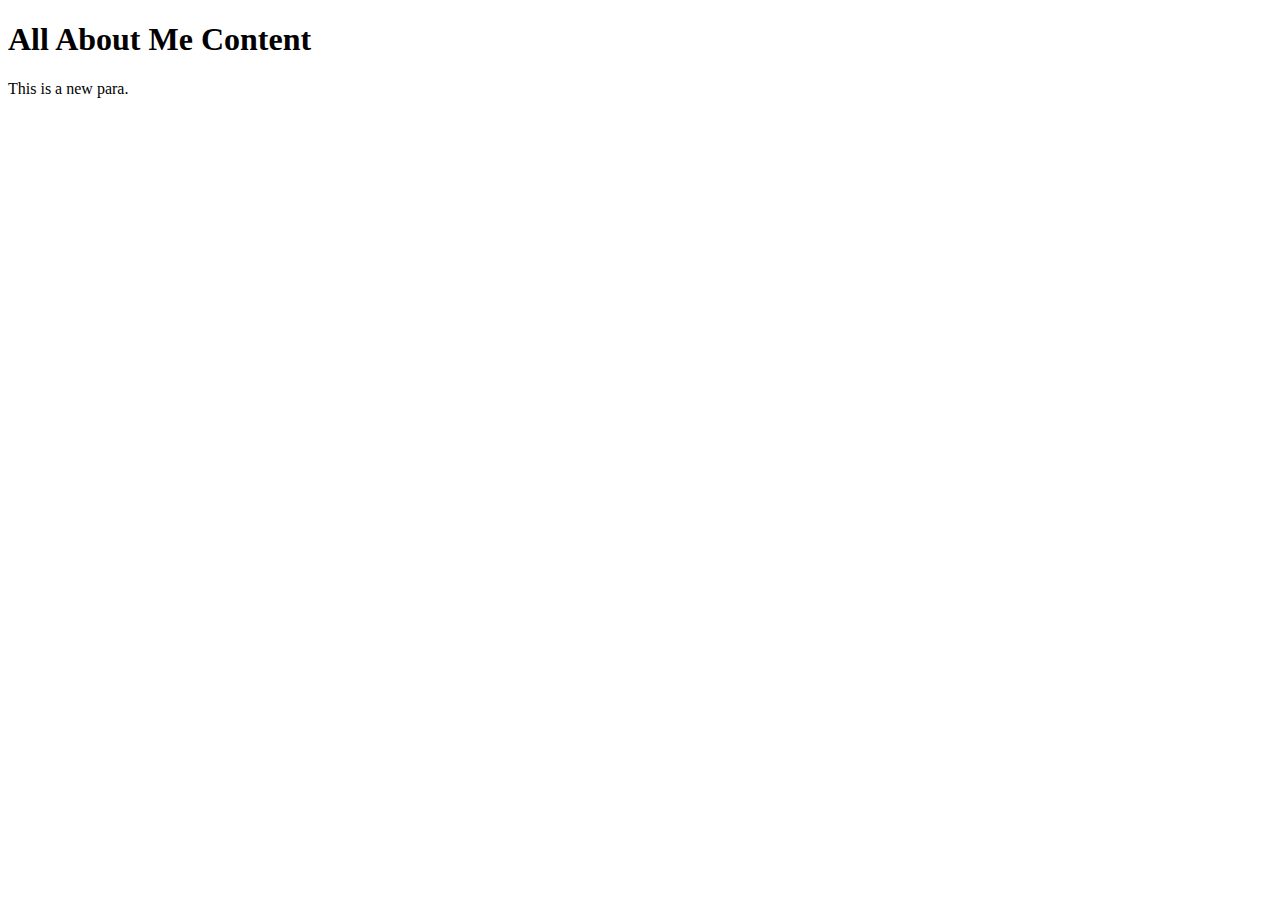
<file: aboutme/index.html>
<!DOCTYPE html>
<html lang="en">
<head>
    <meta charset="UTF-8">
    <meta http-equiv="X-UA-Compatible" content="IE=edge">
    <meta name="viewport" content="width=device-width, initial-scale=1.0">
    <title>All About Me</title>
</head>
<body>
    <h1>All About Me Content</h1>
    <p>This is a new para.</p>
</body>
</html>
</file>
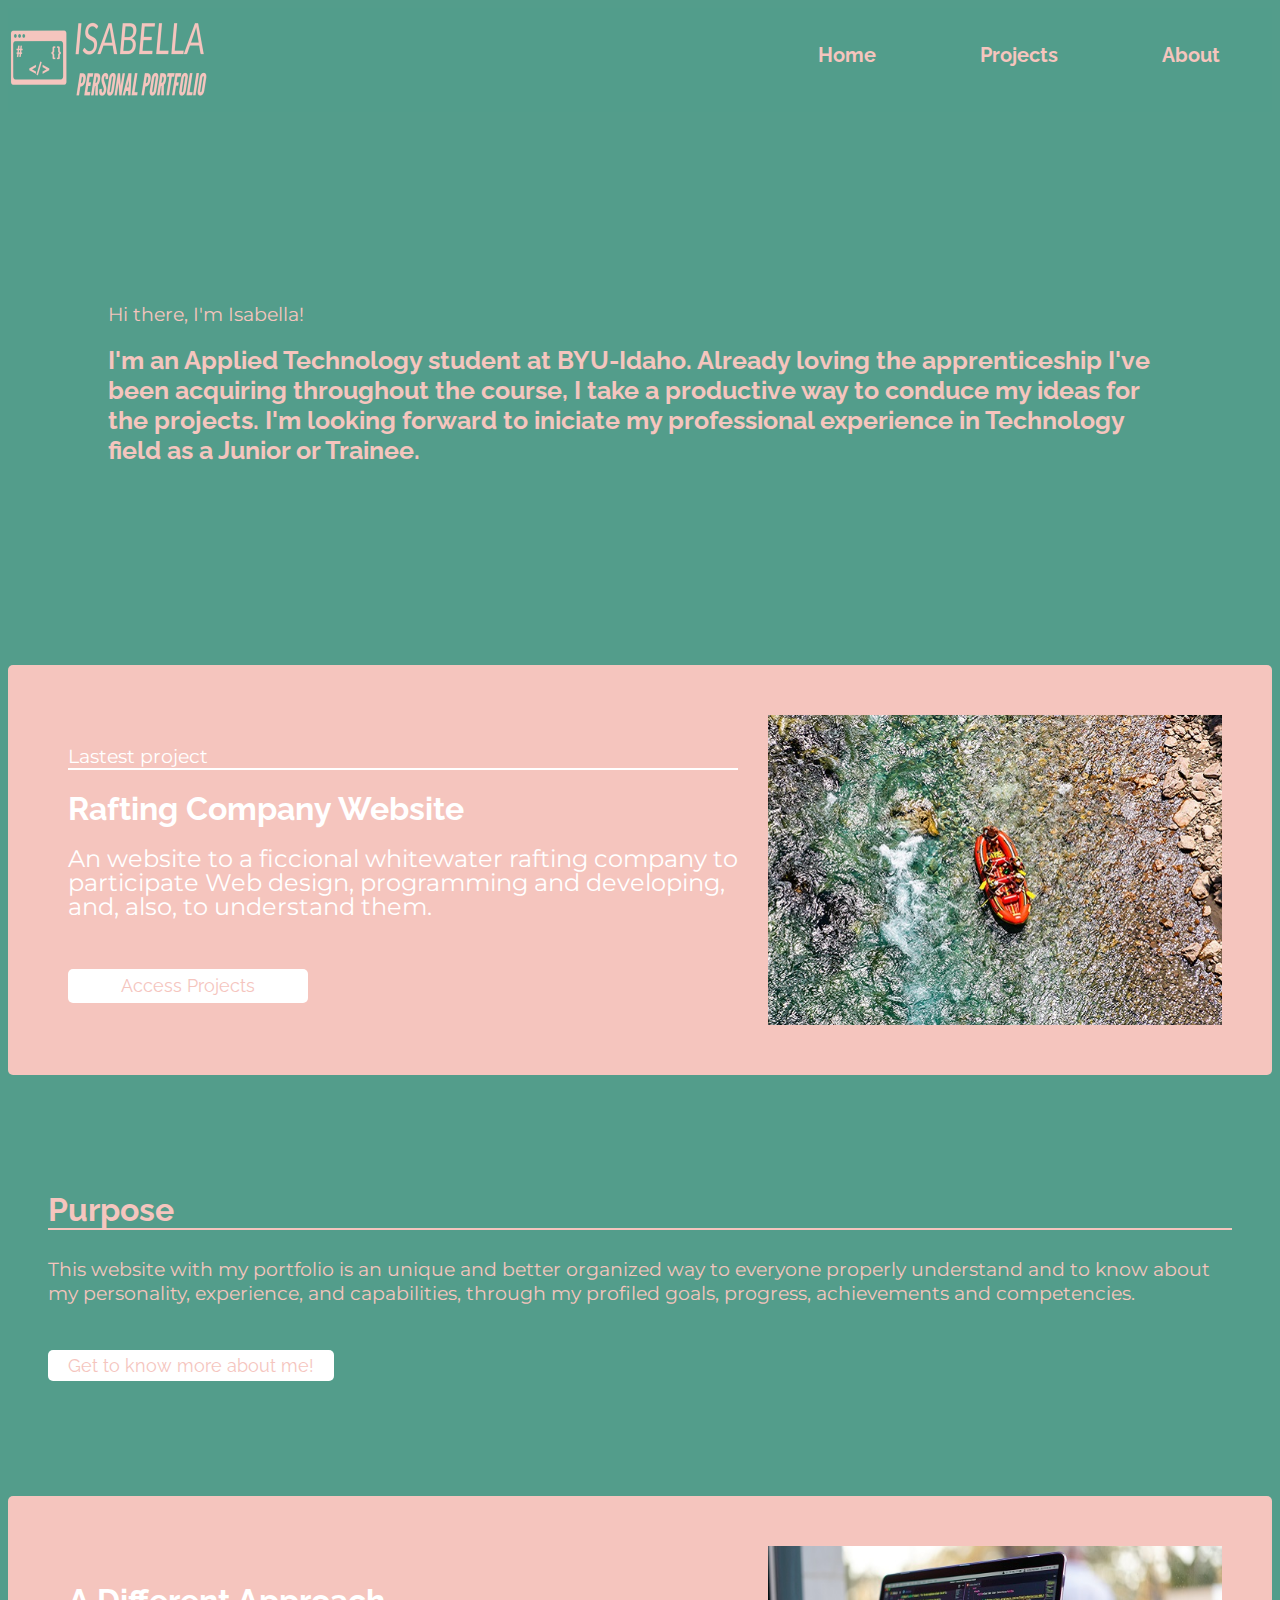
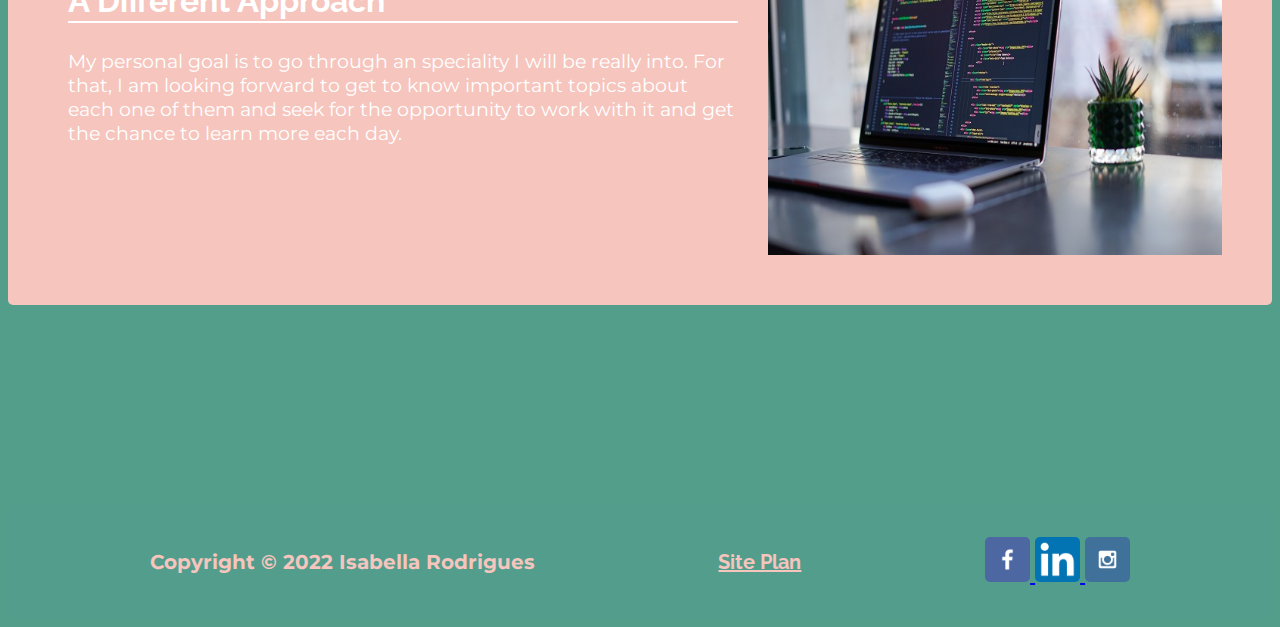
<file: myportfolio/index.html>
<!DOCTYPE html>
<html lang="en">

<head>
    <meta charset="UTF-8">
    <meta http-equiv="X-UA-Compatible" content="IE=edge">
    <meta name="viewport" content="width=device-width, initial-scale=1.0">
    <title>Isabella Rodrigues | Portfolio | Home</title>
    <link rel="stylesheet" href="styles/style.css">
</head>

<body>
    <div class="content">
        <header>
            <a id="logo_link" href="index.html">
                <img class="logo" src="../myportfolio/images/logo.png" alt="Isabella logo">
            </a>
            <nav>
                <a href="index.html">Home</a>
                <a href="projects.html">Projects</a>
                <a href="about.html">About</a>
            </nav>
        </header>
        <div id="hero">
            <p>Hi there, I'm Isabella!</p>
            <h1>I'm an Applied Technology student at BYU-Idaho. Already loving the apprenticeship I've been acquiring throughout the course, I take a productive way to conduce my ideas for the projects. I'm looking forward to iniciate my professional experience in Technology field as a Junior or Trainee.</h1>
        </div>
        <main class="home-grid">
            <section class="latest-project">
                <div class="text">
                    <p id="title-project">Lastest project</p>
                    <h2>Rafting Company Website</h2>
                    <p id="description-project">An website to a ficcional whitewater rafting company to participate Web design, programming and developing, and, also, to understand them.</p>
                    <a class="access-projects" href="projects.html">Access Projects</a>
                </div>
                <div class="image">
                    <img id="project-img" src="images/rapids.jpg" alt="rapids">
                </div>
            </section>
            <section class="purpose-section">
                <h2>Purpose</h2>
                <p>This website with my portfolio is an unique and better organized way to everyone properly understand and to know about my personality, experience, and capabilities, through my profiled goals, progress, achievements and competencies.</p>
                <a class="about-me" href="about.html">Get to know more about me!</a>
            </section>
            <section class="approach-section">
                <div class="text">
                    <h2>A Different Approach</h2>
                    <p>My personal goal is to go through an speciality I will be really into. For that, I am looking forward to get to know important topics about each one of them and seek for the opportunity to work with it and get the chance to learn more each day.</p>    
                </div>
                <div class="image">
                    <img src="images/codepc.jpg" alt="pc coding" id="approach-img">
                </div>
            </section>
        </main>
        <footer>
            <p>Copyright &copy; 2022 Isabella Rodrigues</p>
            <a class="site-plan" href="site-plan.html">Site Plan</a>
            <div class="social">
                <a href="https://facebook.com" target="_blank">
                    <img src="images/facebook.png" alt="fb icon">
                </a>
                <a href="https://linkedin.com" target="_blank">
                    <img src="images/linkedin.png" alt="linkedin icon">
                </a>
                <a href="https://instagram.com" target="_blank">
                    <img src="images/instagram.png" alt="instagram icon">
                </a>
            </div>
        </footer>
    </div>
</body>

</html>
</file>
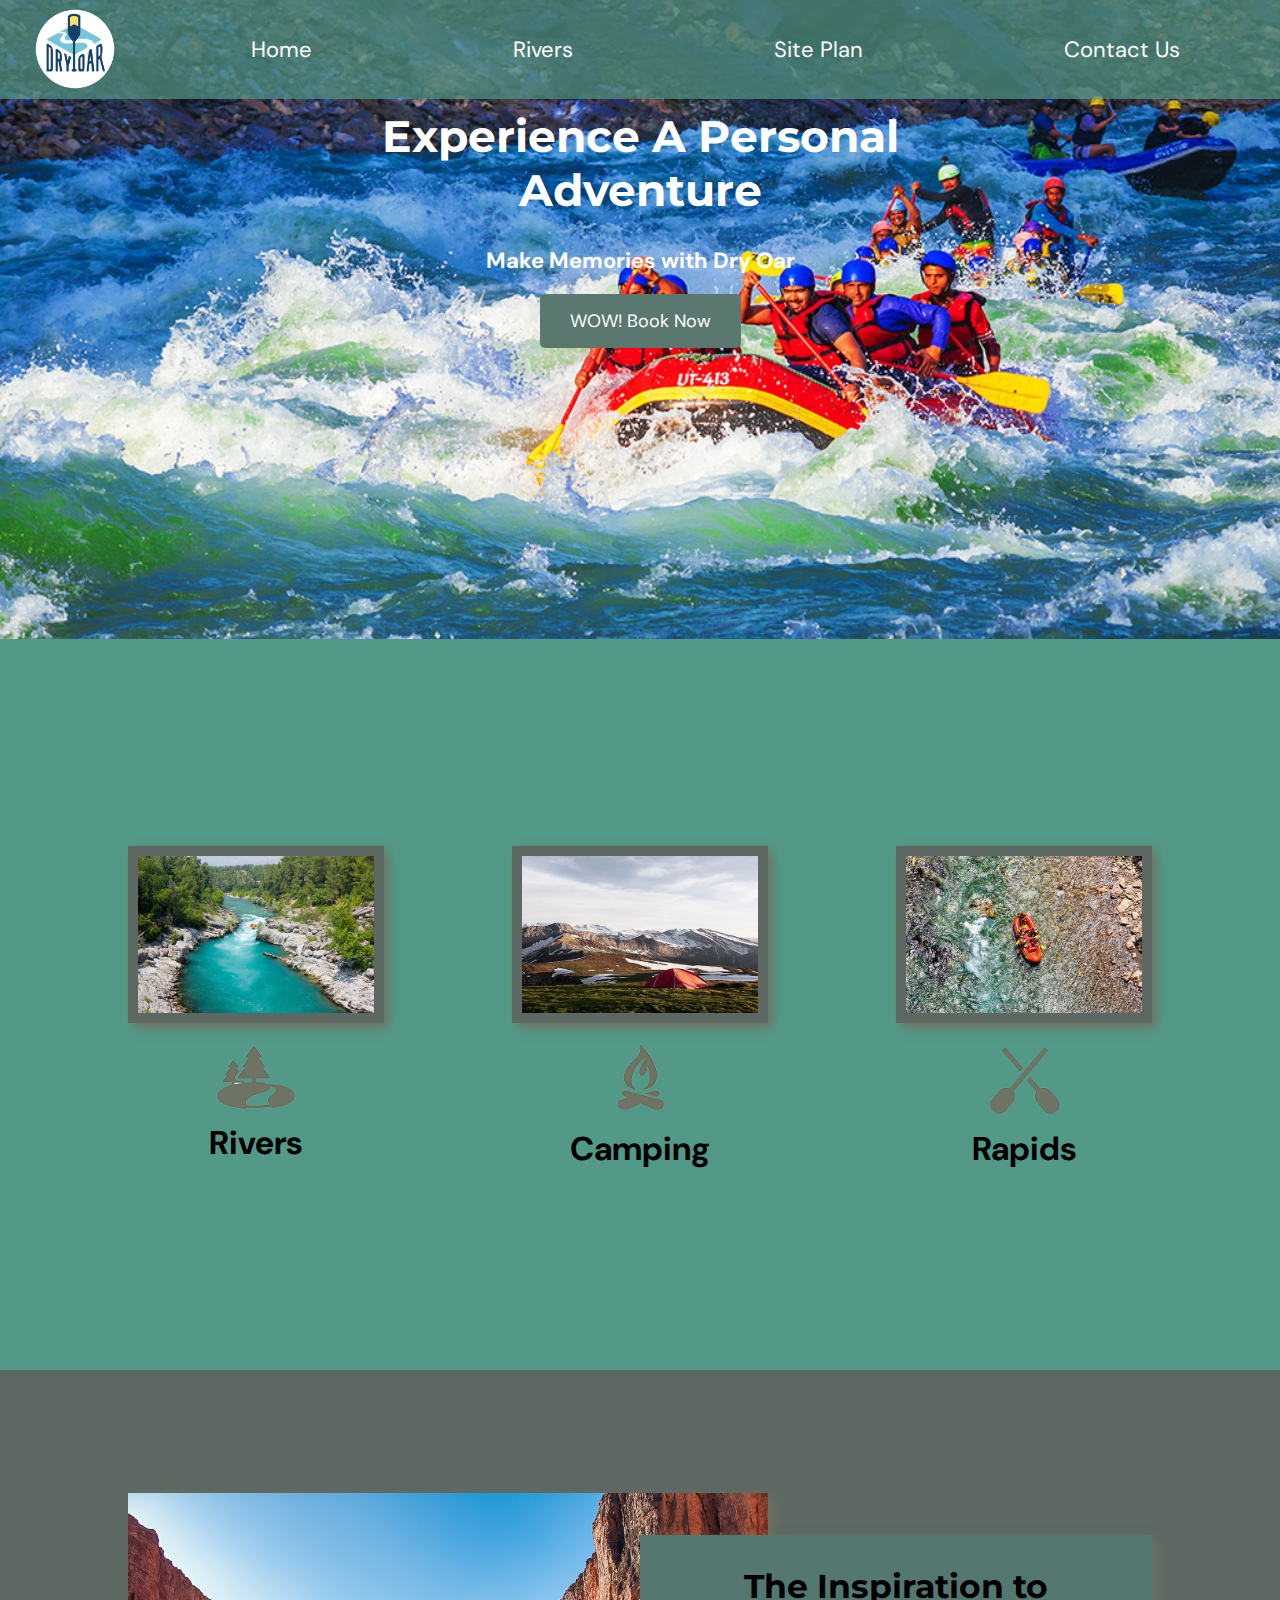
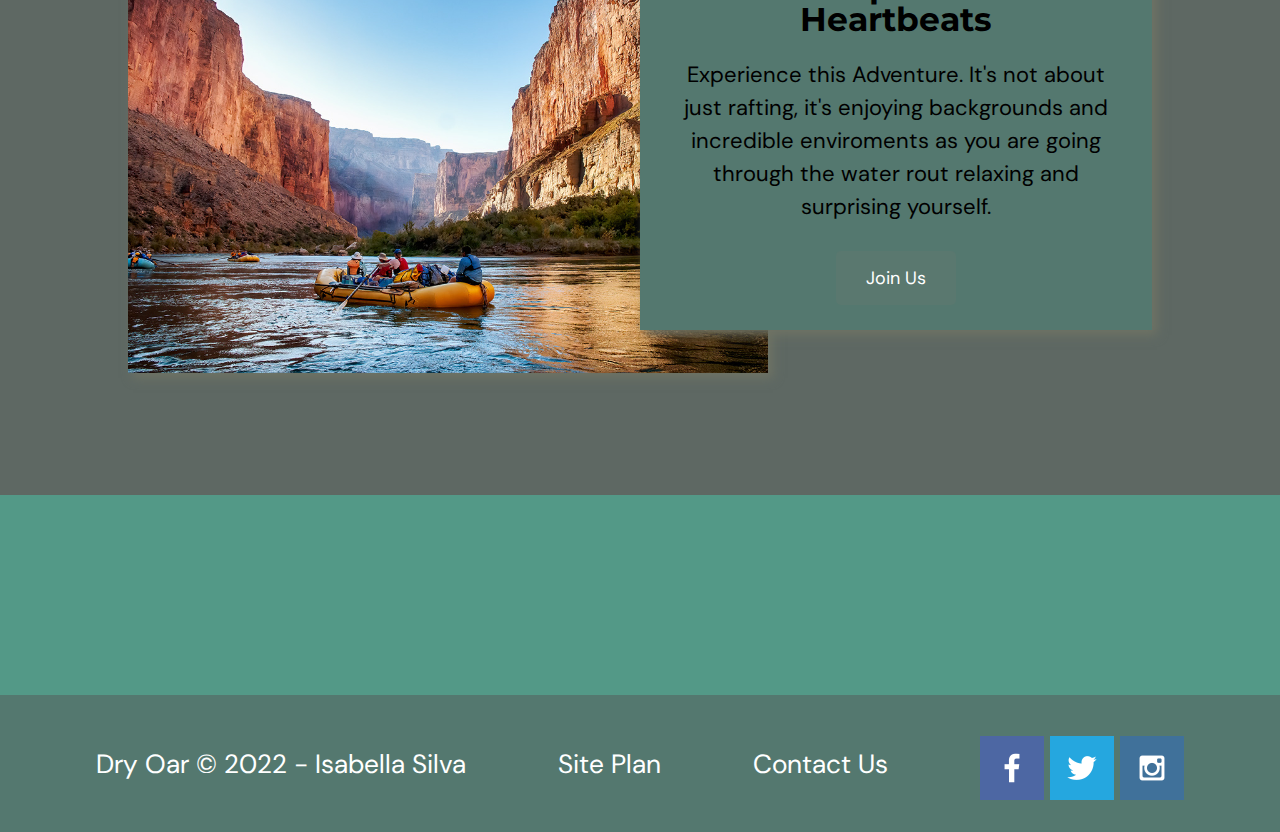
<file: wwr/index.html>
<!DOCTYPE html>
<html lang="en">
  <head>
    <meta charset="UTF-8">
    <meta http-equiv="X-UA-Compatible" content="IE=edge">
    <meta name="viewport" content="width=device-width, initial-scale=1.0">
    <title>Whitewater Rafting Vacations | Dry Oar Boating | Home</title>
    <link rel="stylesheet" href="styles/style.css">
  </head>
  <body>
    <div id="content">
      <header>
        <a id="logo_link" href="index.html">
          <img class="logo" src="../wwr/images/logo.png" alt="Dry Oar logo">
        </a>
        <nav>
          <a href="index.html">Home</a>
          <a href="rivers.html">Rivers</a>
          <a href="site-plan-rafting.html">Site Plan</a>
          <a href="contactus.html">Contact Us</a>
        </nav>
      </header>
      <div id="hero">
        <div id="hero-box">
          <img
            id="hero-img"
            src="../wwr/images/hero.jpg"
            alt="People enjoying white water rafting"
          >
        </div>
        <section id="hero-msg">
          <h1 class="home-title">Experience A Personal Adventure</h1>
          <h4>Make Memories with Dry Oar</h4>
          <div class="button-box">
            <a class="book" href="rates.html">WOW! Book Now</a>
          </div>
        </section>
      </div>
      <main class="home-grid">
        <section class="rivers-card">
          <img
            class="card-img"
            src="../wwr/images/rivers.jpg"
            alt="river in forest"
          >
          <img
            class="icon"
            src="../wwr/images/river_icon.png"
            alt="river icon"
          >
          <h2>Rivers</h2>
        </section>
        <section class="camping-card">
          <img
            class="card-img"
            src="../wwr/images/camping.jpg"
            alt="tent in mountains"
          >
          <img class="icon" src="../wwr/images/fire_icon.png" alt="fire icon">
          <h2>Camping</h2>
        </section>
        <section class="rapids-card">
          <img
            class="card-img"
            src="../wwr/images/rapids.jpg"
            alt="rafting boat"
          >
          <img class="icon" src="../wwr/images/oars.png" alt="oars icon">
          <h2>Rapids</h2>
        </section>
        <div id="background"></div>
        <img
          class="mountains"
          src="../wwr/images/mountains.jpg"
          alt="Ascending to the Mountains"
        >
        <section class="msg">
          <h2>The Inspiration to Heartbeats</h2>
          <p>
            Experience this Adventure. It's not about just rafting, it's
            enjoying backgrounds and incredible enviroments as you are going
            through the water rout relaxing and surprising yourself.
          </p>
          <a class="join" href="rivers.html">Join Us</a>
        </section>
      </main>
      <footer>
        <p>Dry Oar &copy; 2022 - Isabella Silva</p>
        <p><a href="site-plan-rafting.html">Site Plan</a></p>
        <p><a href="contactus.html">Contact Us</a></p>
        <div class="social">
          <a href="https://facebook.com" target="_blank">
            <img src="../wwr/images/facebook.png" alt="fb icon">
          </a>
          <a href="https://twitter.com" target="_blank">
            <img src="../wwr/images/twitter.png" alt="twitter icon">
          </a>
          <a href="https://instagram.com" target="_blank">
            <img src="../wwr/images/instagram.png" alt="instagram icon">
          </a>
        </div>
      </footer>
    </div>
  </body>
</html>
</file>
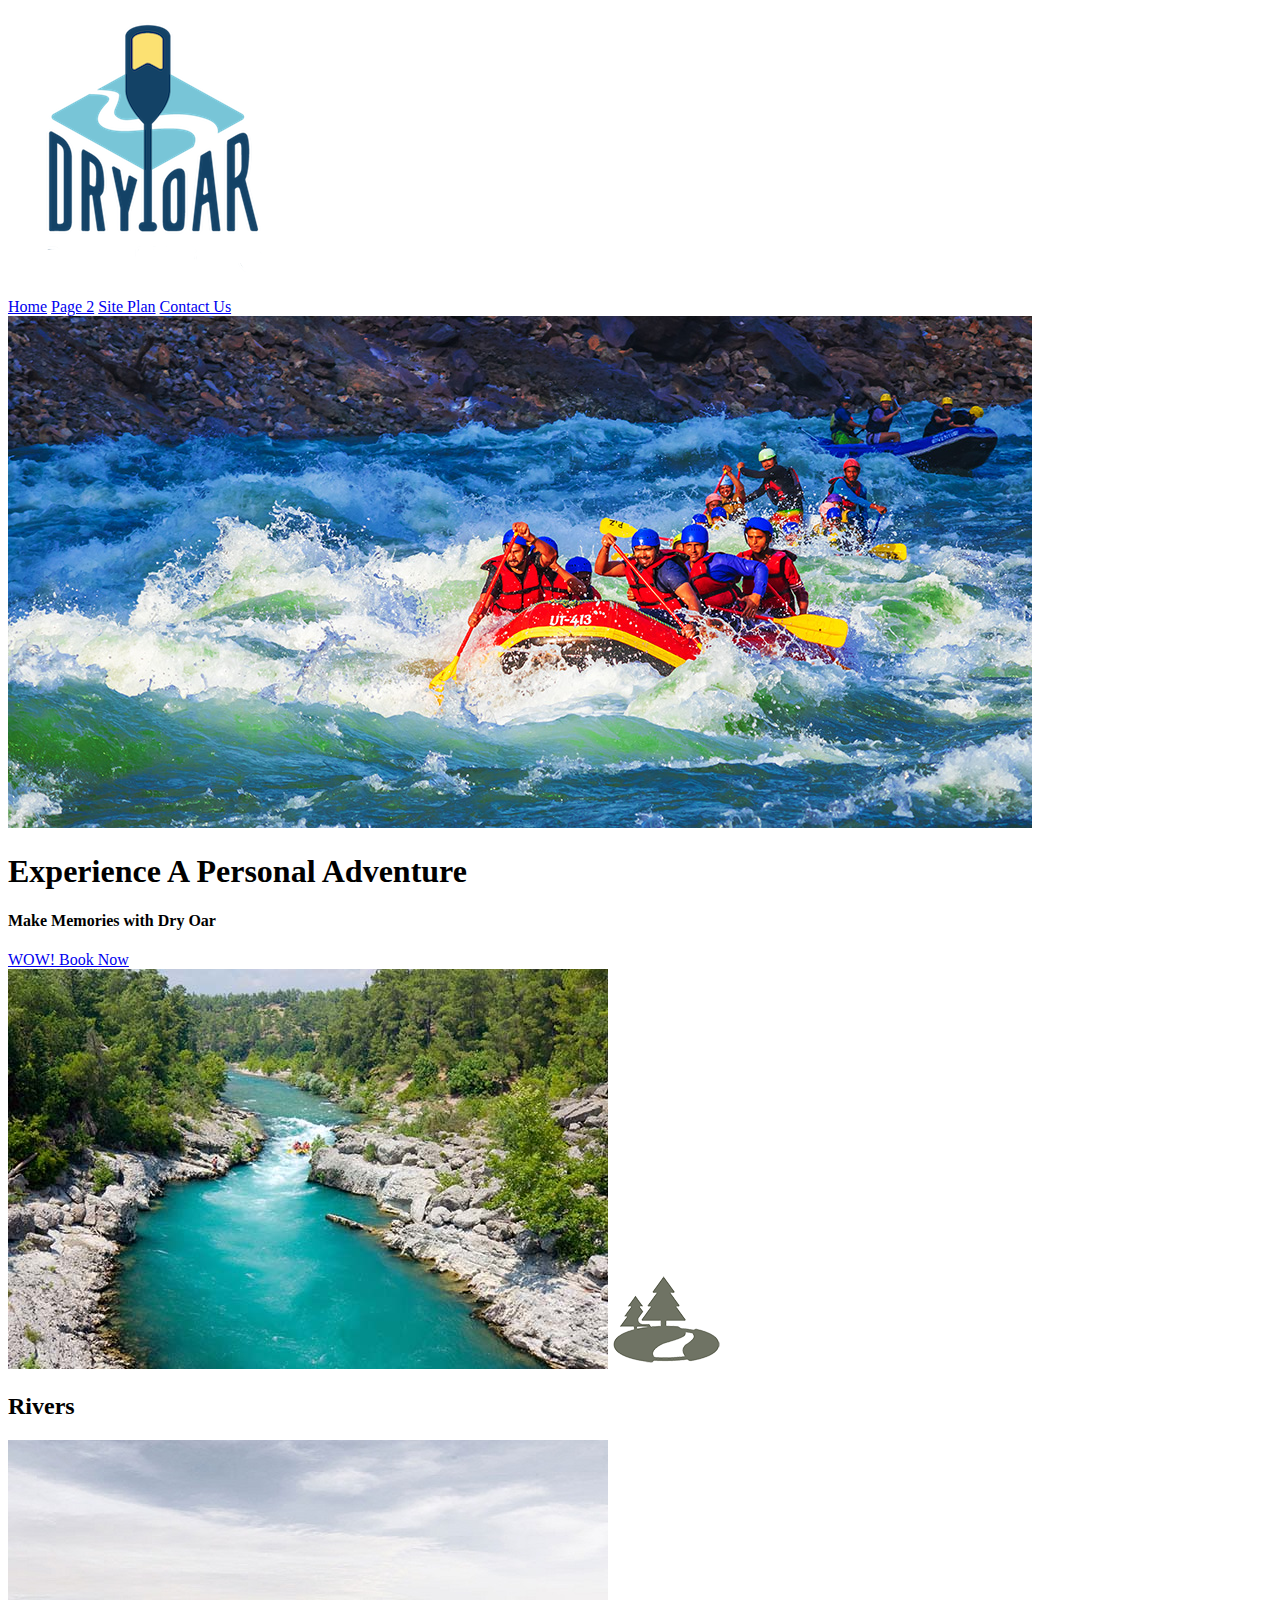
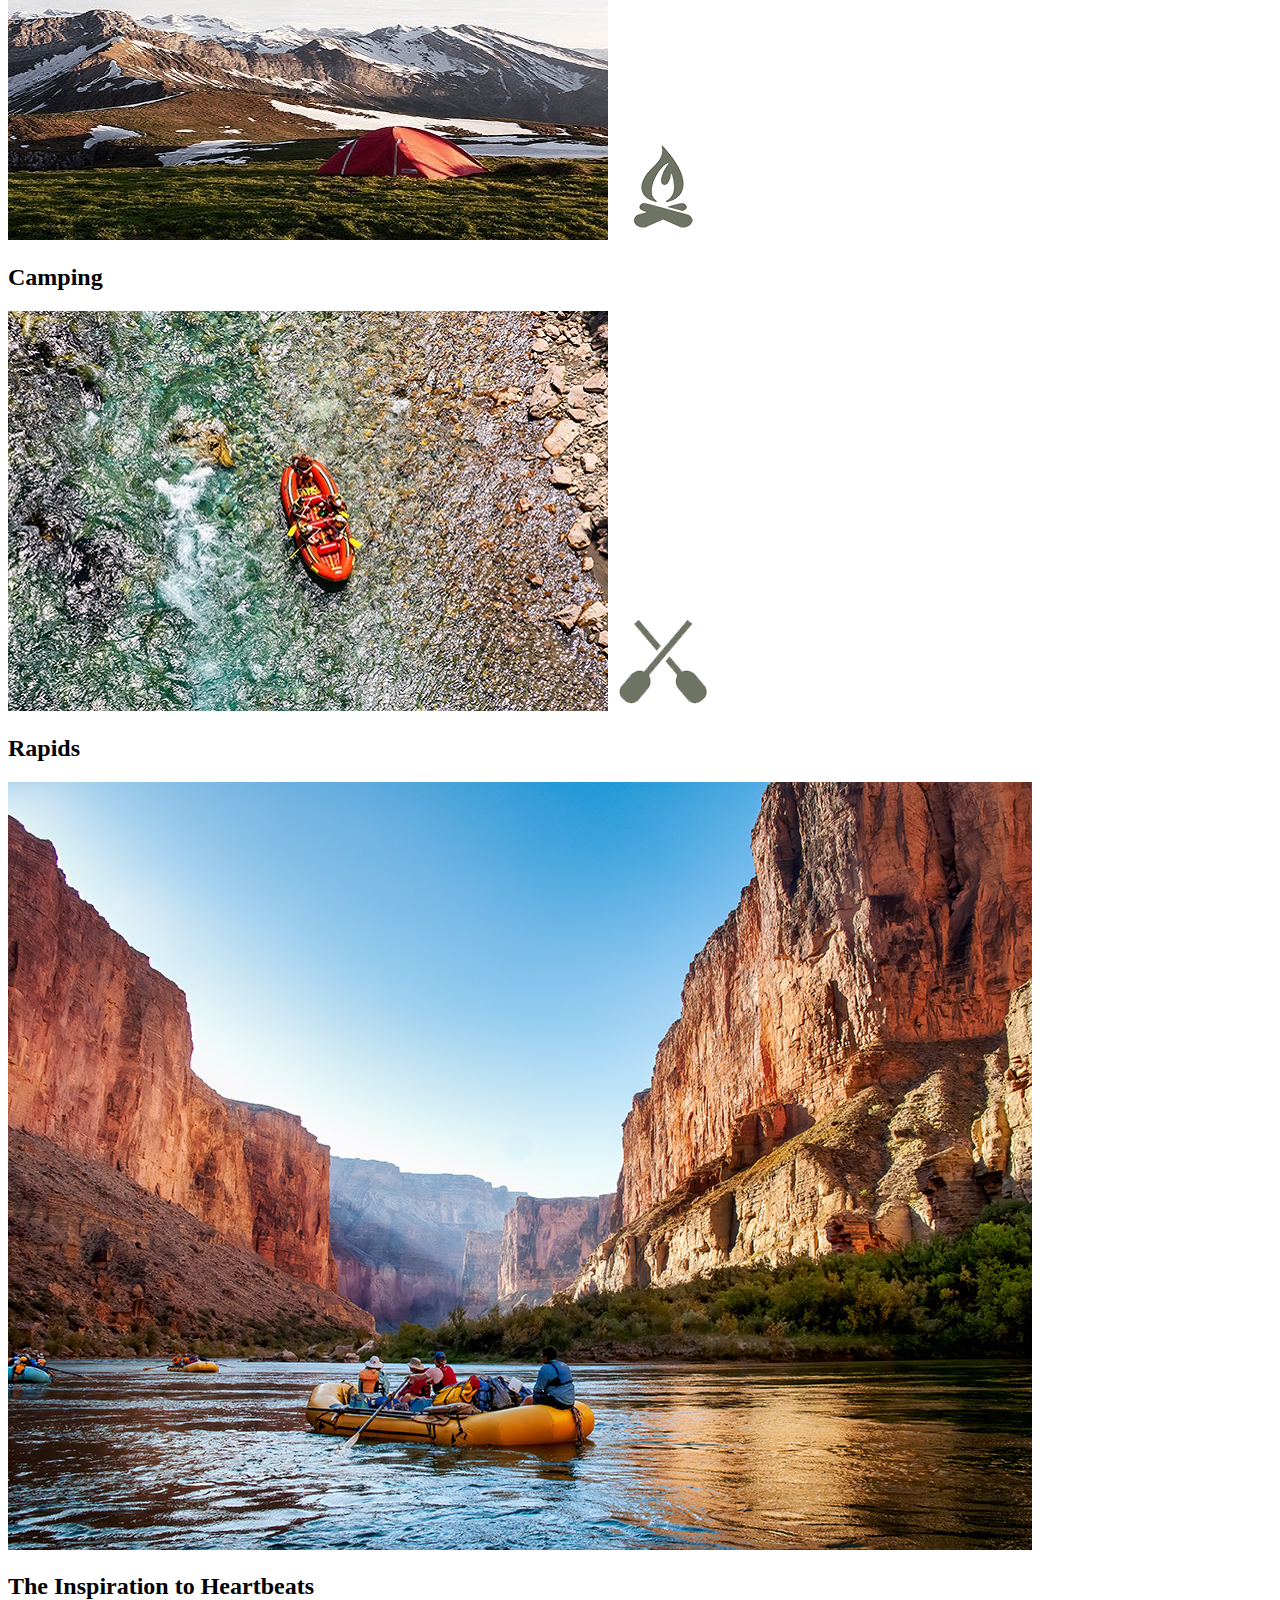
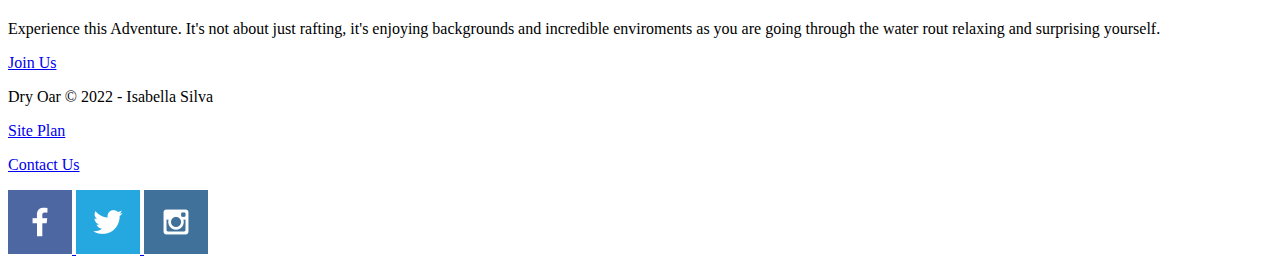
<file: wwr/styles/index.html>
<!DOCTYPE html>
<html lang="en">
<head>
    <meta charset="UTF-8">
    <meta http-equiv="X-UA-Compatible" content="IE=edge">
    <meta name="viewport" content="width=device-width, initial-scale=1.0">
    <title>Whitewater Rafting Vacations | Dry Oar Boating | Home</title>
</head>
<body>
    <header>
        <a id="logo_link" href="index.html">
            <img class="logo" src="../images/logo.png" alt="Dry Oar logo">
        </a>
        <nav>
            <a href="index.html">Home</a>
            <a href="#">Page 2</a>
            <a href="site-plan-rafting.html">Site Plan</a>
            <a href="contactus.html">Contact Us</a>
        </nav>
    </header>
    <div id="hero">
        <div id="hero-box">
            <img id="hero-img" src="../images/hero.jpg" alt="People enjoying white water rafting"
    </div>
    <section id="hero-msg">
        <h1 class="home-title">Experience A Personal Adventure</h1>
        <h4>Make Memories with Dry Oar</h4>
        <div class="button-box">
            <a class="book" href="rates.html">WOW! Book Now</a>
        </div>
    </section>
</div>
<main class="home-grid">
    <section class="rivers-card">
        <img class="card-img" src="../images/rivers.jpg" alt="river in forest">
        <img class="icon" src="../images/river_icon.png" alt="river icon">
        <h2>Rivers</h2>
    </section>
    <section class="camping-card">
        <img class="card-img" src="../images/camping.jpg" alt="tent in mountains">
        <img class="icon" src="../images/fire_icon.png" alt="fire icon">
        <h2>Camping</h2>
    </section>
    <section class="rapids-card">
        <img class="card-img" src="../images/rapids.jpg" alt="rafting boat">
        <img class="icon" src="../images/oars.png" alt="oars icon">
        <h2>Rapids</h2>
    </section>
    <img class="mountains" src="../images/mountains.jpg" alt="Ascending to the Mountains"
    <section class="msg">
        <h2>The Inspiration to Heartbeats</h2>
        <p>Experience this Adventure. It's not about just rafting, it's enjoying backgrounds and incredible enviroments as you are going through the water rout relaxing and surprising yourself.</p>
        <a class="join" href="rivers.html">Join Us</a>
    </section>
</main>
<footer>
    <p>Dry Oar &copy; 2022 - Isabella Silva</p>
    <p><a href="site-plan-rafting.html">Site Plan</a></p>
    <p><a href="contactus.html">Contact Us</a></p>
    <div class="social">
        <a href="https://facebook.com">
            <img src="../images/facebook.png" alt="fb icon">
        </a>
        <a href="https://twitter.com">
            <img src="../images/twitter.png" alt="twitter icon">
        </a>
        <a href="https://instagram.com">
            <img src="../images/instagram.png" alt="instagram icon">
        </a>
    </div>
</footer>
</body>
</html>
</file>
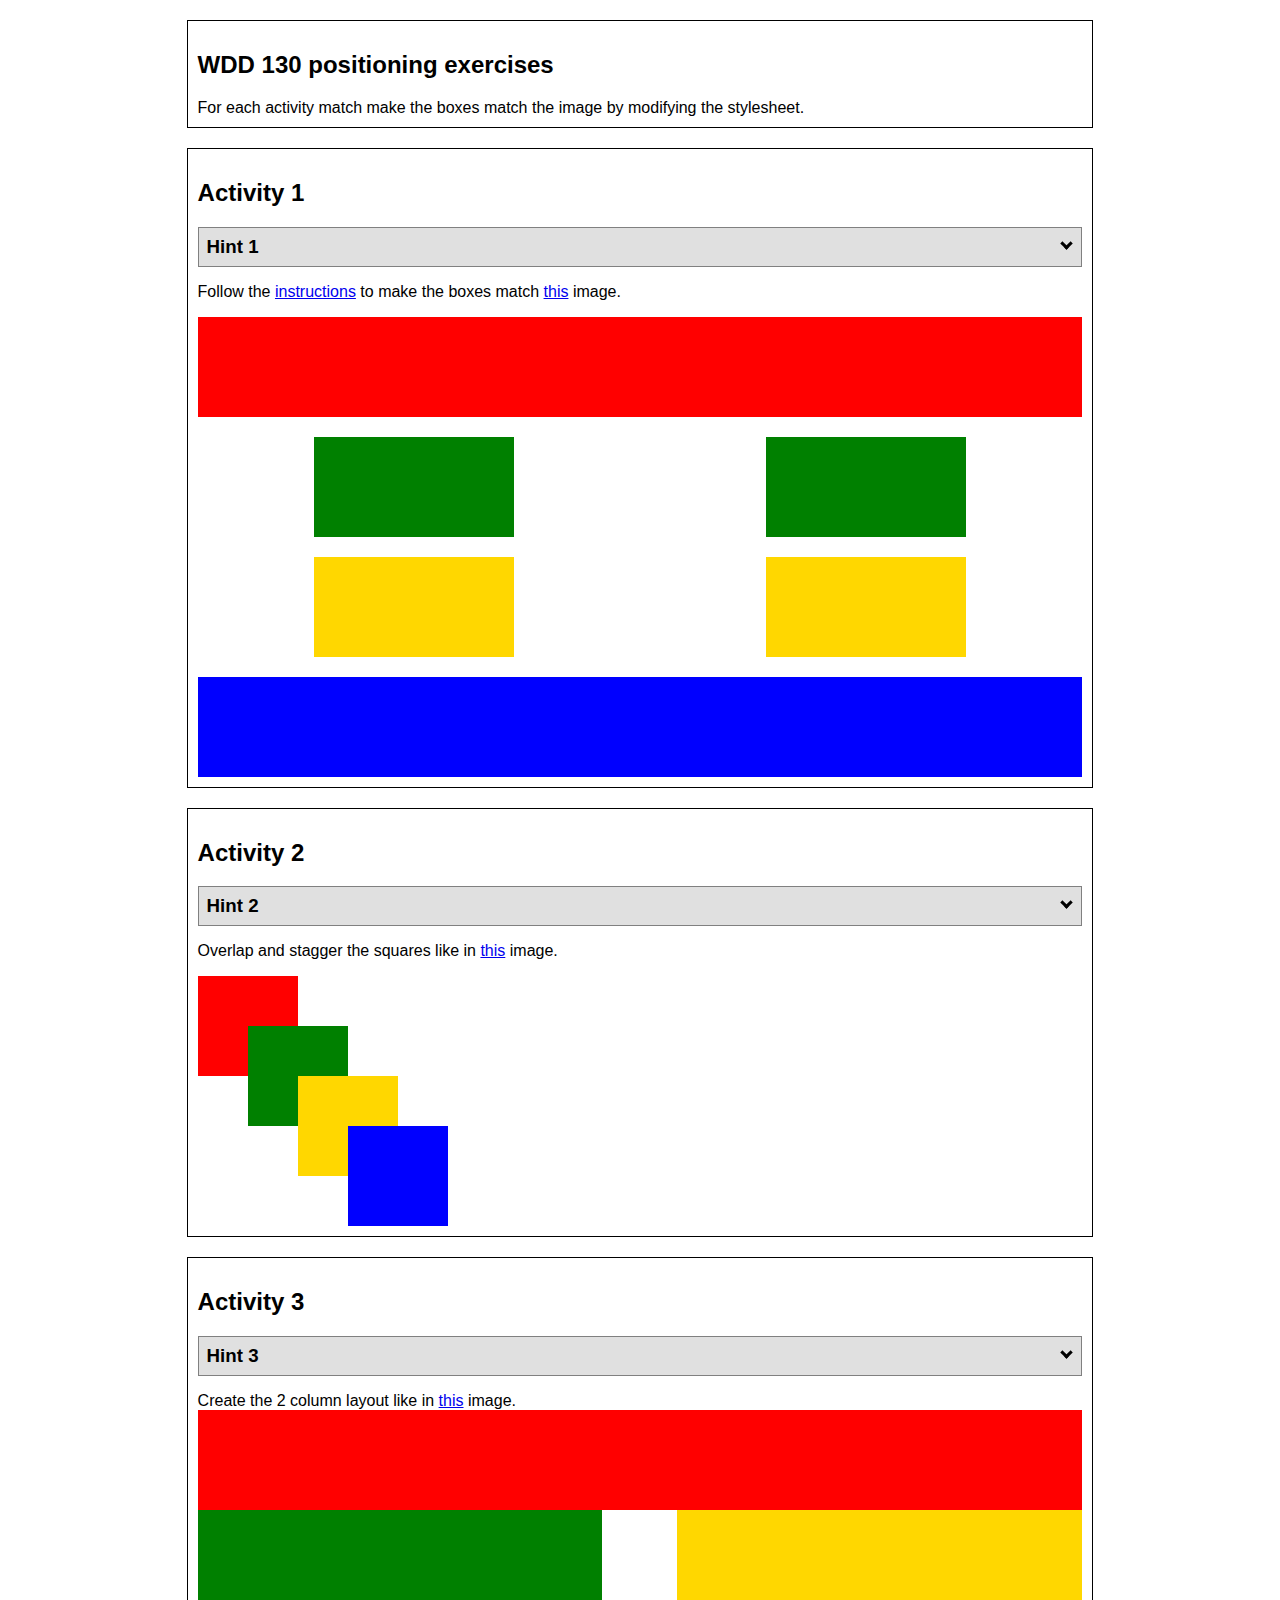
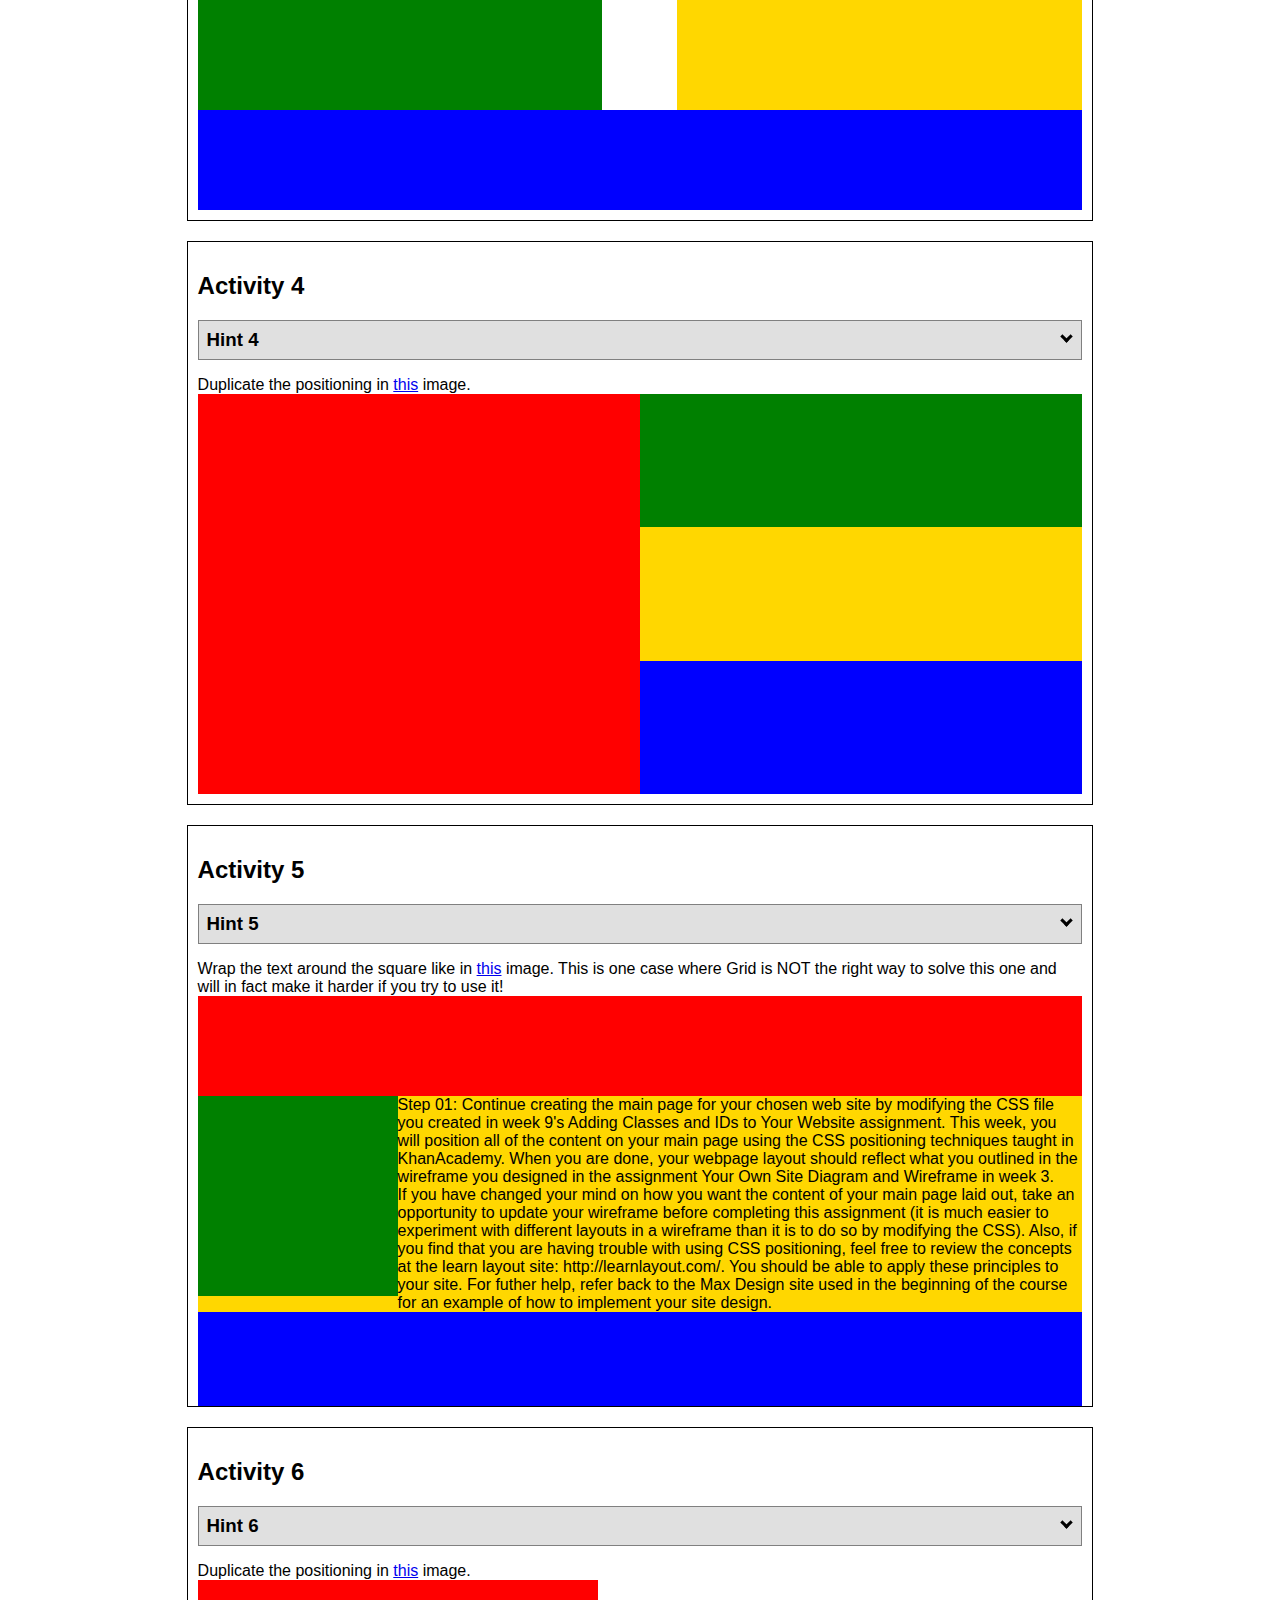
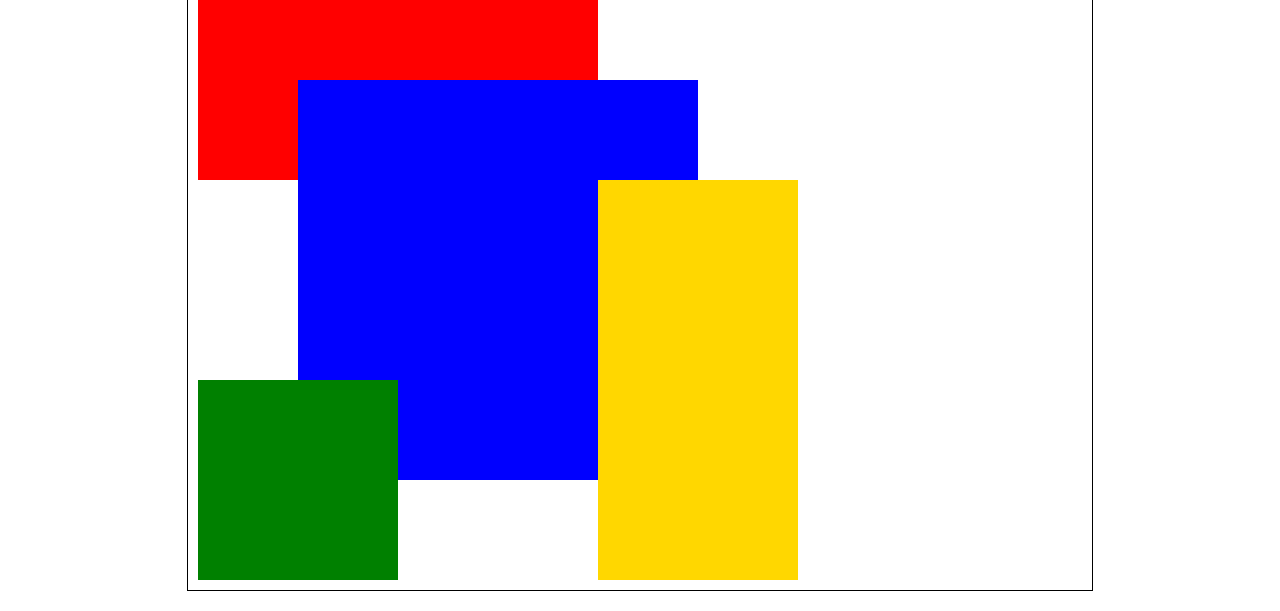
<file: positioning.html>
<!DOCTYPE html>
<html lang="en">
  <head>
    <!-- HTML - Name: positioning.html -->
    <title>Positioning Activity</title>
    <link rel="stylesheet" type="text/css" href="positionstyles.css">
  </head>
  <body>
    <div class="activity">
      <h2>WDD 130 positioning exercises</h2>
      For each activity match make the boxes match the image by modifying the stylesheet.</div>
    <div class="activity">
      <h2>Activity 1</h2>
      <section class="hint"><input type="checkbox" ><i></i> <h3>Hint 1</h3><div><p>Check out the <a href="https://byui-wdd.github.io/wdd130/activities/w06-css-positioning.html" target="_blank">activity instructions</a> in Ilearn!</p></div></section>
      <p>Follow the <a href="https://byui-wdd.github.io/wdd130/activities/w06-css-positioning.html" target="_blank">instructions</a> to make the boxes match  <a href="https://byui-wdd.github.io/wdd130/images/example1.png" target="_blank">this</a> image.</p>
      <div class="content1" >
        <div class="red1" ></div>
        <div class="green1" ></div>
        <div class="green1" ></div>
        <div class="yellow1"></div>
        <div class="yellow1"></div>
        <div class="blue1"></div>
      </div>
    </div>
    <div class="activity">
      <h2>Activity 2</h2>
      <section class="hint"><input type="checkbox" > <h3>Hint 2</h3><i></i><div><p>Remember that the best way to shift elements around slightly on the page is with Margins.  You could also use Grid.  Either would work for this. If you choose margin, you can use a <em>negative</em> margin. (ie margin-top: -20px;)</p><h4>Properties used:</h4><ul><li>margin-top, margin-left</li><li>...or...</li><li>grid-template-columns: 50px 50px 50px 50px 50px </li></ul></div></section>
      <p>Overlap and stagger the squares like in <a href="https://byui-wdd.github.io/wdd130/images/example2.png" target="_blank">this</a> image.</p>
      <div class="content2" >
        <div class="red2" ></div>
        <div class="green2" ></div>
        <div class="yellow2"></div>
        <div class="blue2"></div>
      </div>
    </div>
    <div class="activity">
      <h2>Activity 3</h2>
      <section class="hint"><input type="checkbox" > <h3>Hint 3</h3><i></i><div><p>This one is going to be best solved with CSS Grid. Remember to make the boxes the right width first...then start moving them around. </p><h4>Properties used:</h4><ul><li>display:grid;</li><li>grid-template-columns:</li><li>grid-column-gap:</li>
        <li>grid-column:</li>  </ul></div></section>
      Create the 2 column layout like in <a href="https://byui-wdd.github.io/wdd130/images/example3.png" target="_blank">this</a>  image.
      <div class="content3" >
        <div class="red3" ></div>
        <div class="green3" ></div>
        <div class="yellow3"></div>
        <div class="blue3"></div>
      </div>
    </div>
    <div class="activity">
      <h2>Activity 4</h2>
      <section class="hint"><input type="checkbox" > <h3>Hint 4</h3><i></i><div><p>For the others we have been primarily concerned with width. For this one you will need to adjust height as well. </p><h4>Properties used:</h4><ul><li>display:grid;</li><li>grid-template-columns:</li><li>grid-row:</li></ul></div></section>
      Duplicate the positioning in <a href="https://byui-wdd.github.io/wdd130/images/example4.png" target="_blank">this</a> image. 
      <div class="content4" >
        <div class="red4" ></div>
        <div class="green4" ></div>
        <div class="yellow4"></div>
        <div class="blue4"></div>
      </div>
    </div>

    <div class="activity">
      <h2>Activity 5</h2>
      <section class="hint"><input type="checkbox" > <h3>Hint 5</h3><i></i><div><p>Grid is <strong>not</strong> the right way to do this.  In fact there is only one way to really do that...and that is with float. Remember that we float the thing we want the text to wrap around.  Also remember to start by making all the shapes the right size and shape.</p><h4>Properties used:</h4><ul><li>float: left;</li></ul></div></section>
      Wrap the text around the square like in <a href="https://byui-wdd.github.io/wdd130/images/example5.png" target="_blank">this</a> image. This is one case where Grid is NOT the right way to solve this one and will in fact make it harder if you try to use it!
      <div class="content5" >
        <div class="red5" ></div>
        <div class="green5" ></div>
        <div class="yellow5">Step 01: Continue creating the main page for your chosen web site by modifying the CSS file you created in week 9's Adding Classes and IDs to Your Website assignment. This week, you will position all of the content on your main page using the CSS positioning techniques taught in KhanAcademy. When you are done, your webpage layout should reflect what you outlined in the wireframe you designed in the assignment Your Own Site Diagram and Wireframe in week 3. <br>
          If you have changed your mind on how you want the content of your main page laid out, take an opportunity to update your wireframe before completing this assignment (it is much easier to experiment with different layouts in a wireframe than it is to do so by modifying the CSS). Also, if you find that you are having trouble with using CSS positioning, feel free to review the concepts at the learn layout site: http://learnlayout.com/. You should be able to apply these principles to your site. For futher help, refer back to the Max Design site used in the beginning of the course for an example of how to implement your site design.</div>
        <div class="blue5"></div>
      </div>
    </div>
    <div class="activity">
      <h2>Activity 6</h2>
      <section class="hint"><input type="checkbox" > <h3>Hint 6</h3><i></i><div><p>This one is all about visualizing the grid behind the layout. If you are having a hard time doing that first: all the sizes are even multiples of 100, and second here is another example with the lines drawn: <a href="https://byui-wdd.github.io/wdd130/images/example6-hint.png" target="_blank">example 6 with lines</a>. For this one you will find it easiest if you use px for the column width. You can also use <kbd>z-index</kbd> to control the element layering.    </p><h4>Properties used:</h4><ul><li>display:grid;</li><li>grid-template-columns:</li><li>grid-column:</li><li>grid-row:</li><li><a href="https://www.w3schools.com/cssref/pr_pos_z-index.asp" target="_blank">z-index:</a></li></ul></div></section>
      Duplicate the positioning in <a href="https://byui-wdd.github.io/wdd130/images/example6.png" target="_blank">this</a> image.
      <div class="content6" >
        <div class="red6" ></div>
        <div class="green6" ></div>
        <div class="yellow6"></div>
        <div class="blue6"></div>
      </div>
    </div>
  </body>
</html>
</file>
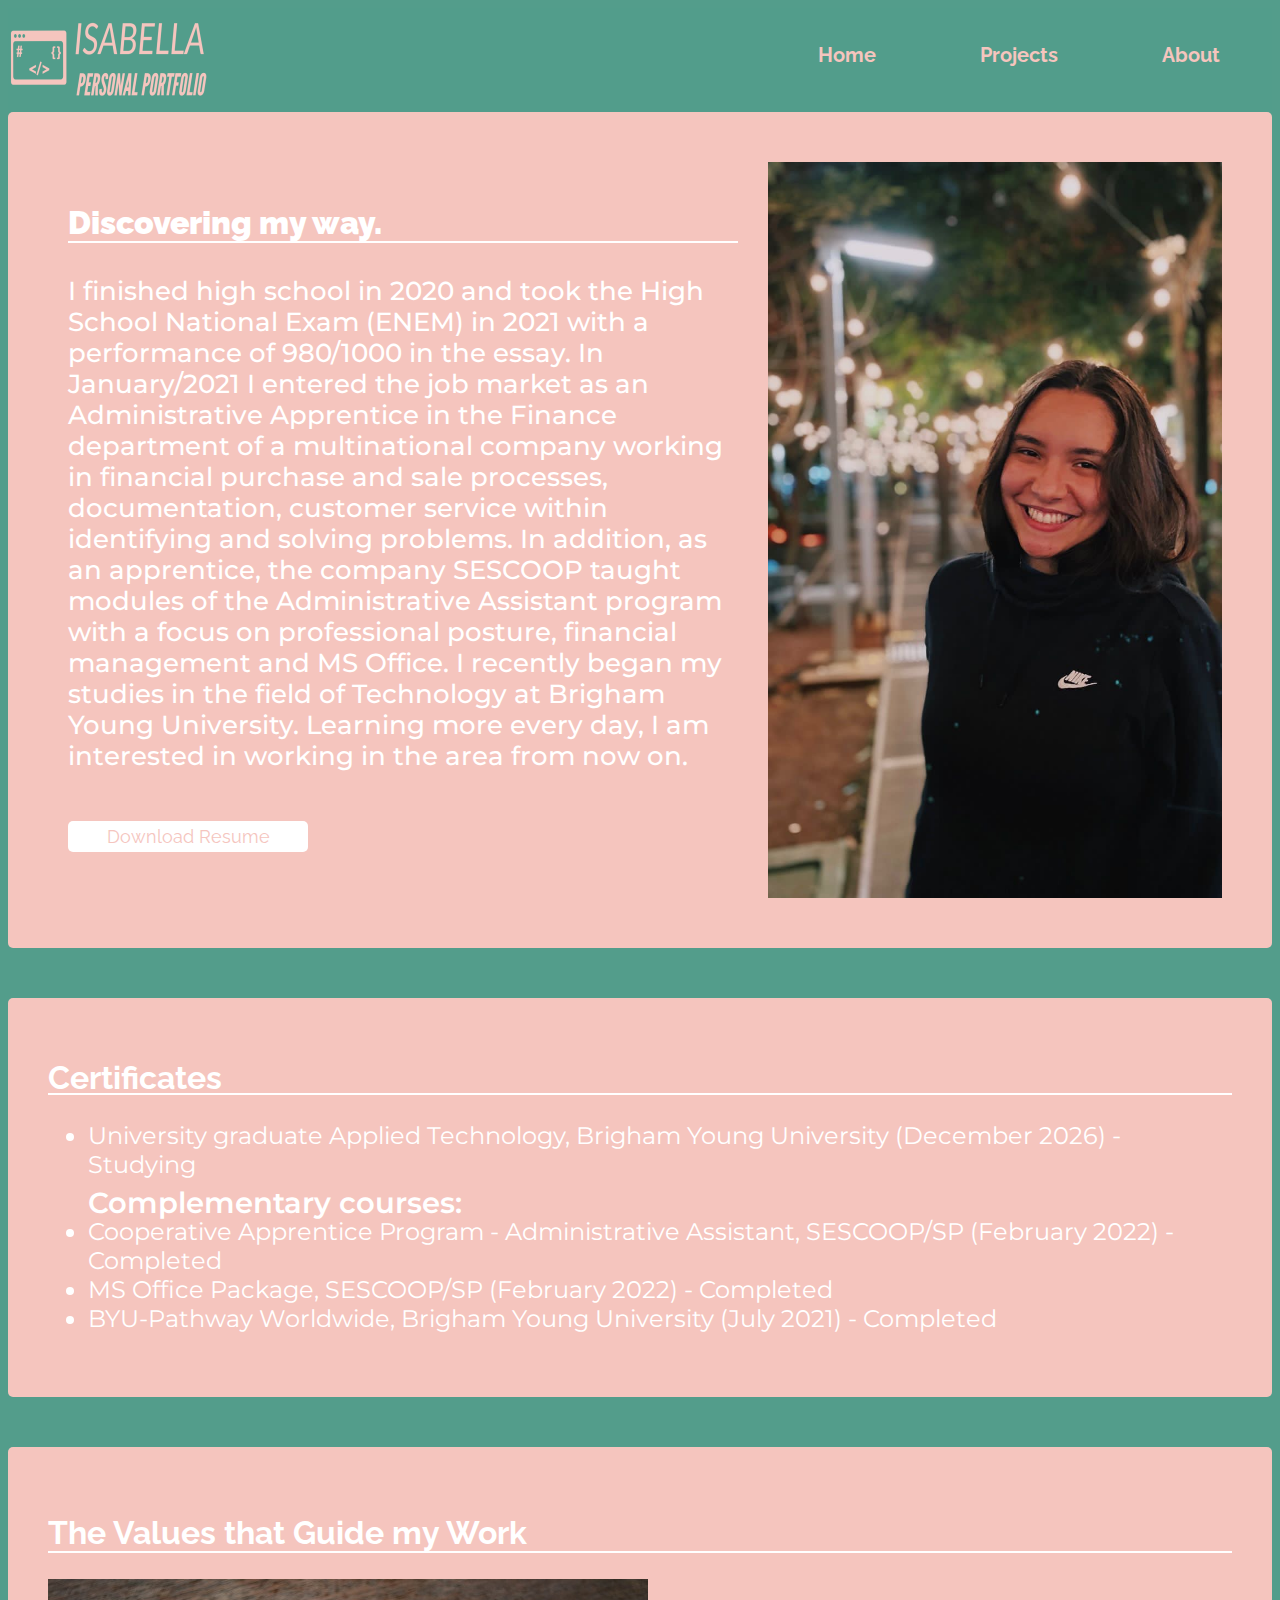
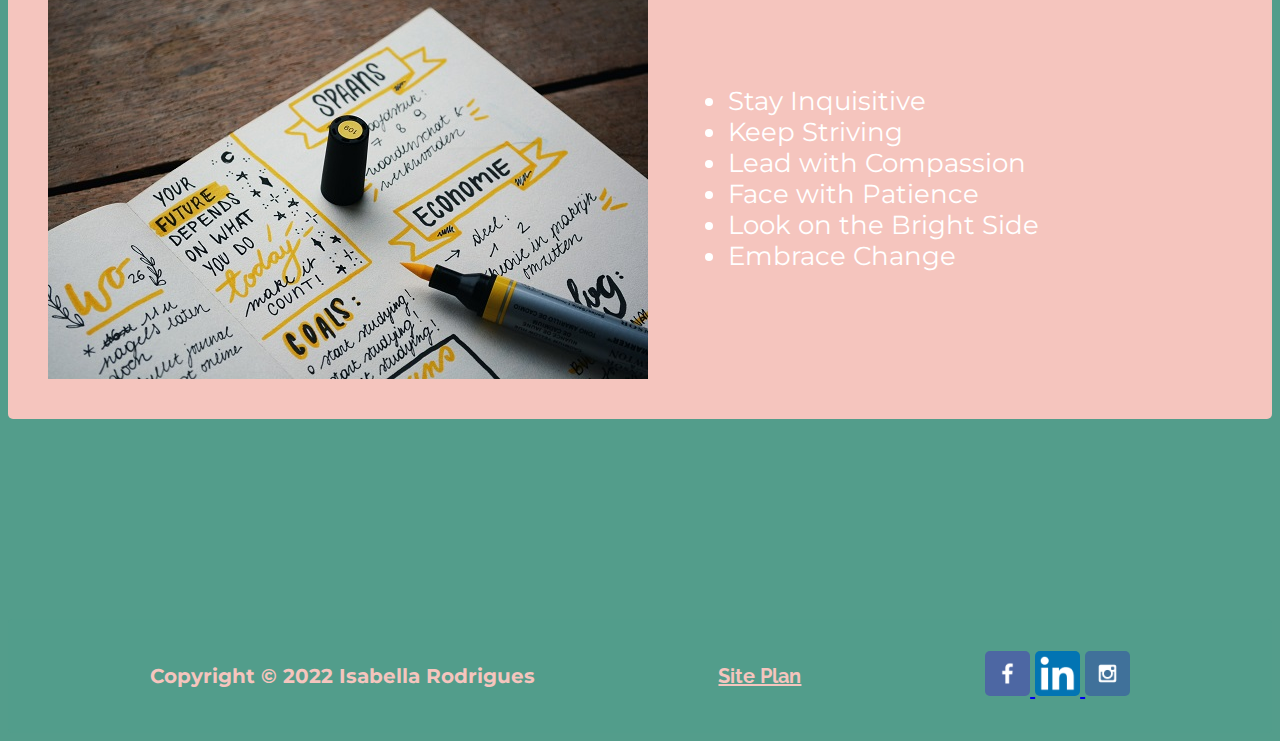
<file: myportfolio/about.html>
<!DOCTYPE html>
<html lang="en">

<head>
    <meta charset="UTF-8">
    <meta http-equiv="X-UA-Compatible" content="IE=edge">
    <meta name="viewport" content="width=device-width, initial-scale=1.0">
    <title>Isabella Rodrigues | Portfolio | About</title>
    <link rel="stylesheet" href="styles/style.css">
</head>

<body>
    <div class="content">
        <header>
            <a id="logo_link" href="index.html">
                <img class="logo" src="../myportfolio/images/logo.png" alt="Isabella logo">
            </a>
            <nav>
                <a href="index.html">Home</a>
                <a href="projects.html">Projects</a>
                <a href="about.html">About</a>
            </nav>
        </header>
        <section class="my-way">
            <div class="text">
                <p id="title-way">Discovering my way.</p>
                <h3>I finished high school in 2020 and took the High School National Exam (ENEM) in 2021 with a performance of 980/1000 in the essay. In January/2021 I entered the job market as an Administrative Apprentice in the Finance department of a multinational company working in financial purchase and sale processes, documentation, customer service within identifying and solving problems. In addition, as an apprentice, the company SESCOOP taught modules of the Administrative Assistant program with a focus on professional posture, financial management and MS Office. I recently began my studies in the field of Technology at Brigham Young University. Learning more every day, I am interested in working in the area from now on.</h3>
                <a class="download-resume" href="#">Download Resume</a>
            </div>
            <div class="image">
                <img id="way-img" src="images/me.jpg" alt="me, myself and i">
            </div>
        </section>
        <main class="home-grid">
            <section class="certificates">
                <h2>Certificates</h2>
                <ul>
                    <li>University graduate Applied Technology, Brigham Young University (December 2026) - Studying</li>
                    <li id="courses">Complementary courses:</li>
                    <li>Cooperative Apprentice Program - Administrative Assistant, SESCOOP/SP (February 2022) - Completed</li>
                    <li>MS Office Package, SESCOOP/SP (February 2022) - Completed</li>
                    <li>BYU-Pathway Worldwide, Brigham Young University (July 2021) - Completed</li>
                </ul>
            </section>
            <section class="values">
                    <h2>The Values that Guide my Work</h2>
                    <div class="value-content">
                        <img src="images/goals.jpg" alt="values-img">
                        <ul>
                            <li>Stay Inquisitive</li>
                            <li>Keep Striving</li>
                            <li>Lead with Compassion</li>
                            <li>Face with Patience</li>
                            <li>Look on the Bright Side</li>
                            <li>Embrace Change</li>
                        </ul>
                    </div>
            </section>  
        </main>
        <footer>
            <p>Copyright &copy; 2022 Isabella Rodrigues</p>
            <a class="site-plan" href="site-plan.html">Site Plan</a>
            <div class="social">
                <a href="https://facebook.com" target="_blank">
                    <img src="images/facebook.png" alt="fb icon">
                </a>
                <a href="https://linkedin.com" target="_blank">
                    <img src="images/linkedin.png" alt="linkedin icon">
                </a>
                <a href="https://instagram.com" target="_blank">
                    <img src="images/instagram.png" alt="instagram icon">
                </a>
            </div>
        </footer>
    </div>
</body>

</html>
</file>
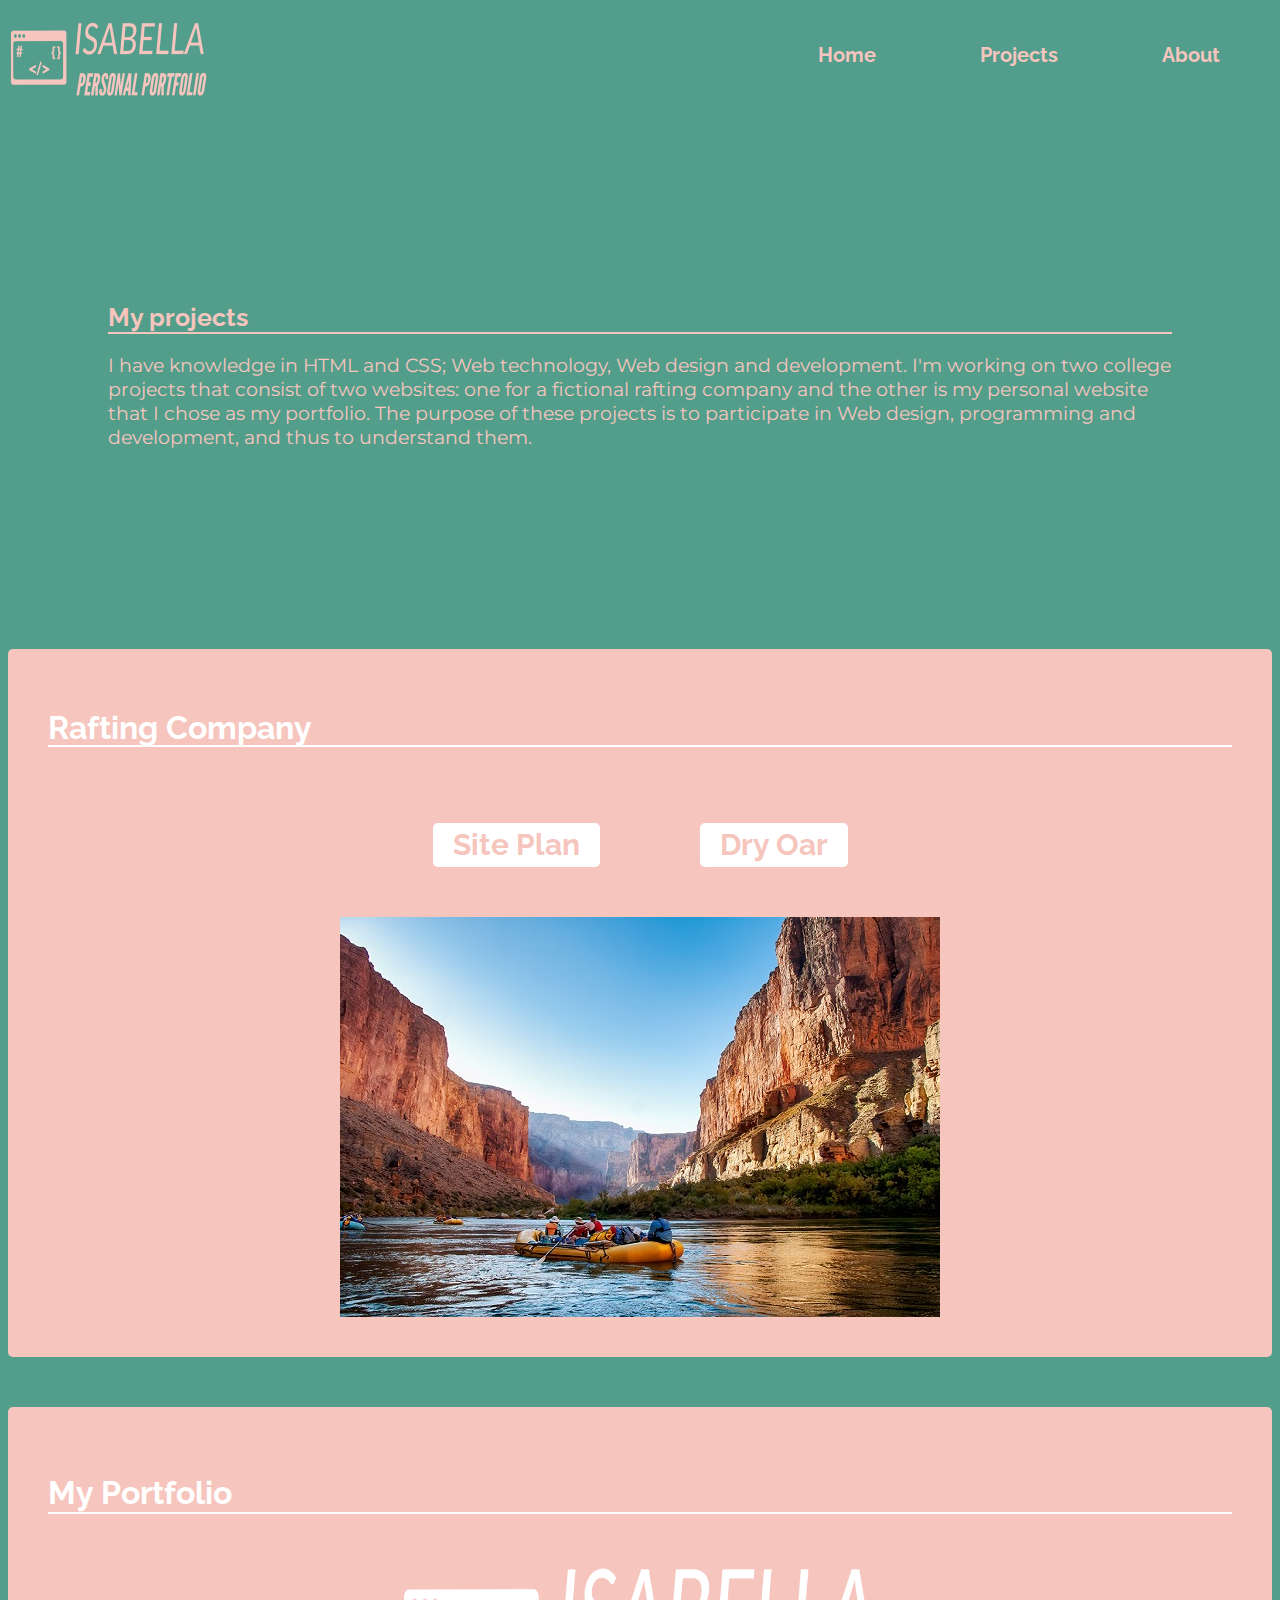
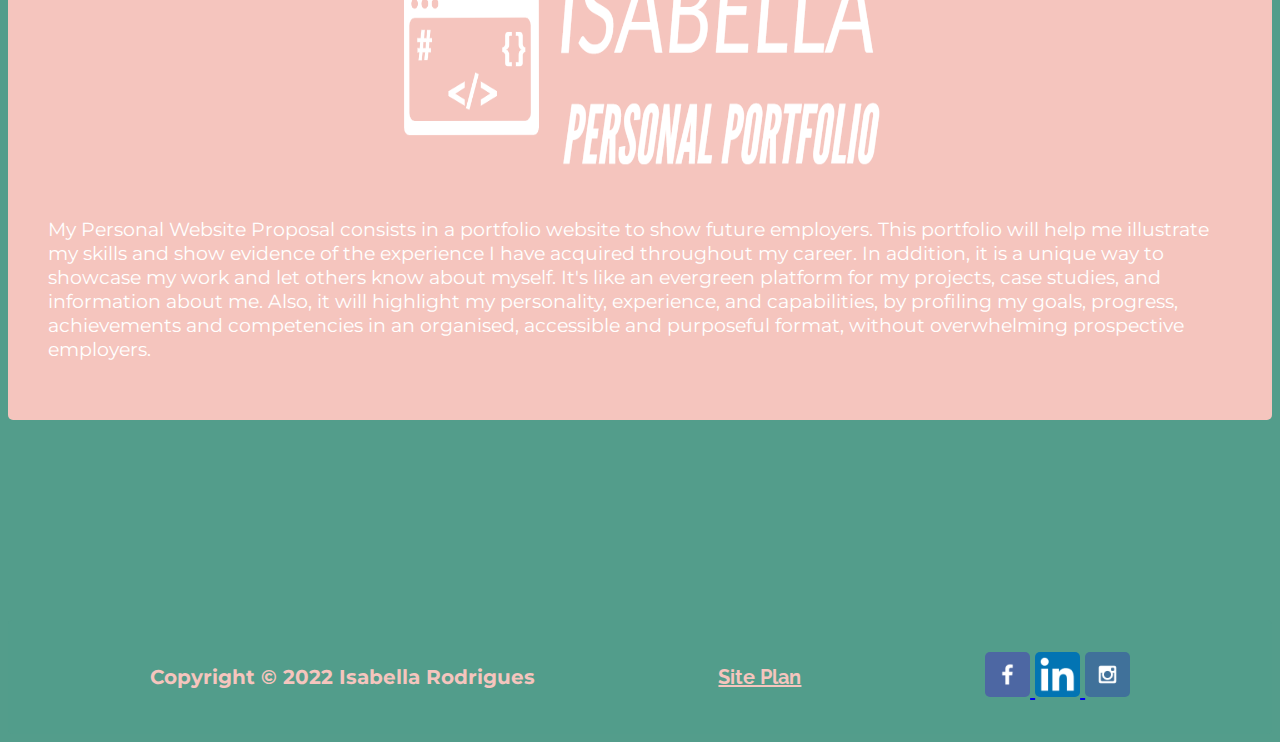
<file: myportfolio/projects.html>
<!DOCTYPE html>
<html lang="en">

<head>
    <meta charset="UTF-8">
    <meta http-equiv="X-UA-Compatible" content="IE=edge">
    <meta name="viewport" content="width=device-width, initial-scale=1.0">
    <title>Isabella Rodrigues | Portfolio | Projects</title>
    <link rel="stylesheet" href="styles/style.css">
</head>

<body>
    <div class="content">
        <header>
            <a id="logo_link" href="index.html">
                <img class="logo" src="../myportfolio/images/logo.png" alt="Isabella logo">
            </a>
            <nav>
                <a href="index.html">Home</a>
                <a href="projects.html">Projects</a>
                <a href="about.html">About</a>
            </nav>
        </header>
        <div id="hero">
            <h1 id="hero-title">My projects</h1>
            <p>I have knowledge in HTML and CSS; Web technology, Web design and development. I'm working on two college projects that consist of two websites: one for a fictional rafting company and the other is my personal website that I chose as my portfolio. The purpose of these projects is to participate in Web design, programming and development, and thus to understand them.</p>
        </div>
        <main class="home-grid">
            <section class="rafting-company">
                <h2 id="title-rafting">Rafting Company</h2>
                <nav id="rafting-nav">
                    <a  href="../wwr/site-plan-rafting.html">Site Plan</a>
                    <a  href="../wwr/index.html">Dry Oar</a>
                </nav>
                <div class="rafting-img">
                    <img src="images/mountains.jpg" alt="mountains image">
                </div>
            </section>
            <section class="my-portfolio">
                <h2>My Portfolio</h2>
                <div class="logo-portfolio">
                    <img src="images/logo-white.png" alt="my logo">
                </div>
                <p>My Personal Website Proposal consists in a portfolio website to show future employers. This portfolio will help me illustrate my skills and show evidence of the experience I have acquired throughout my career. In addition, it is a unique way to showcase my work and let others know about myself. It's like an evergreen platform for my projects, case studies, and information about me. Also, it will highlight my personality, experience, and capabilities, by profiling my goals, progress, achievements and competencies in an organised, accessible and purposeful format, without overwhelming prospective employers.</p>
            </section>  
        </main>
        <footer>
            <p>Copyright &copy; 2022 Isabella Rodrigues</p>
            <a class="site-plan" href="site-plan.html">Site Plan</a>
            <div class="social">
                <a href="https://facebook.com" target="_blank">
                    <img src="images/facebook.png" alt="fb icon">
                </a>
                <a href="https://linkedin.com" target="_blank">
                    <img src="images/linkedin.png" alt="linkedin icon">
                </a>
                <a href="https://instagram.com" target="_blank">
                    <img src="images/instagram.png" alt="instagram icon">
                </a>
            </div>
        </footer>
    </div>
</body>

</html>
</file>
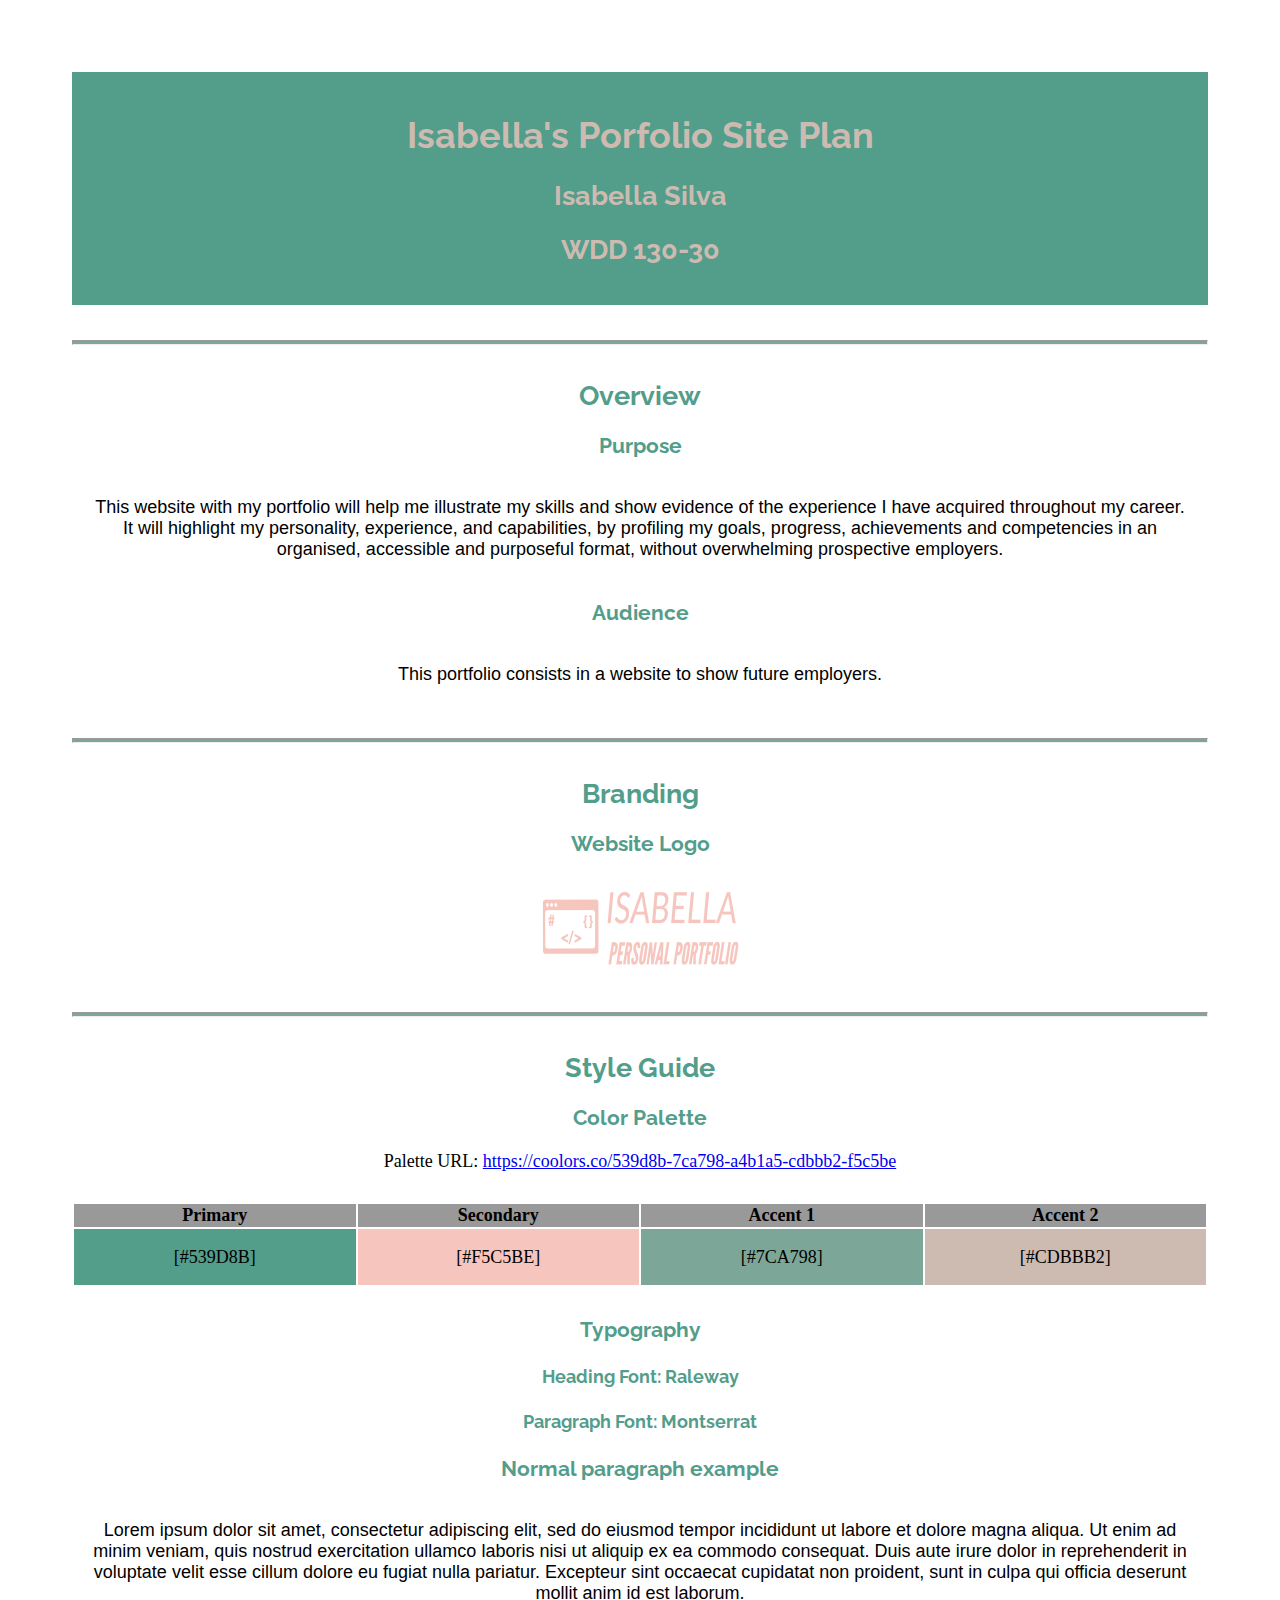
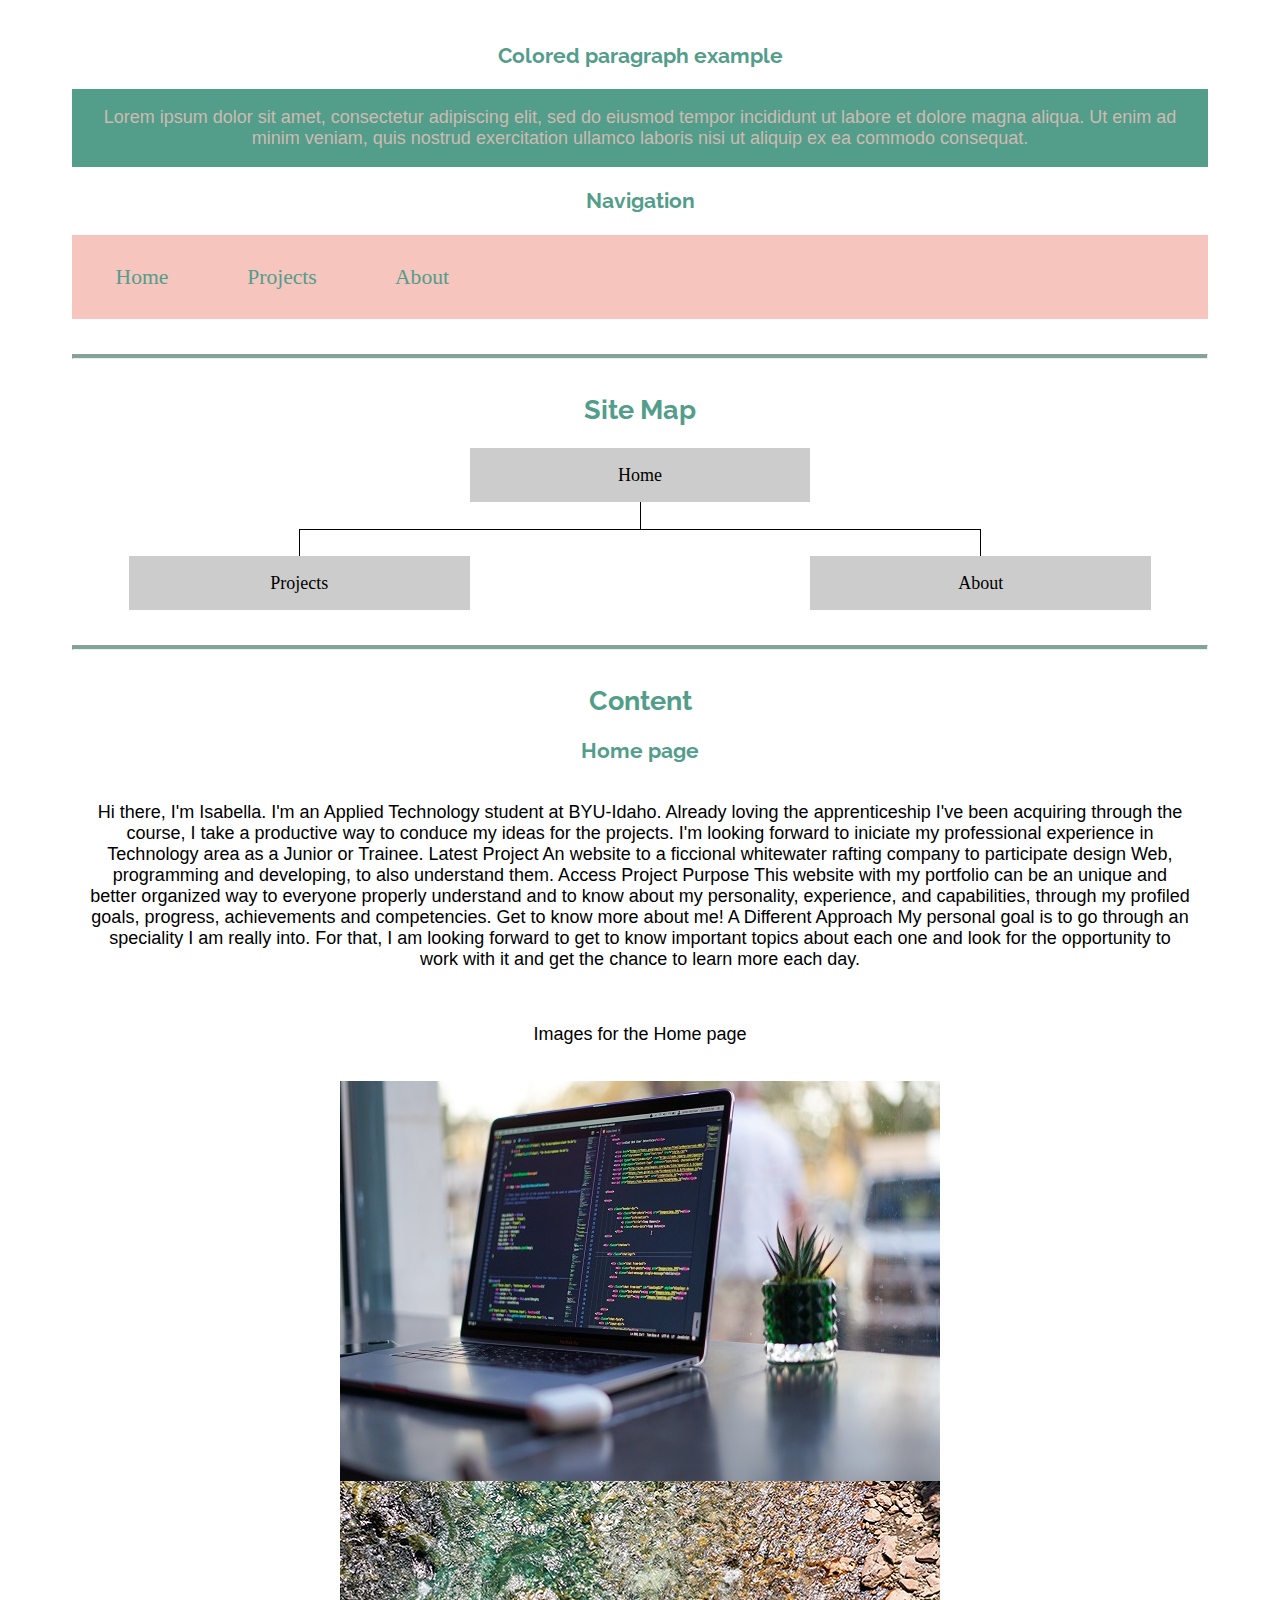
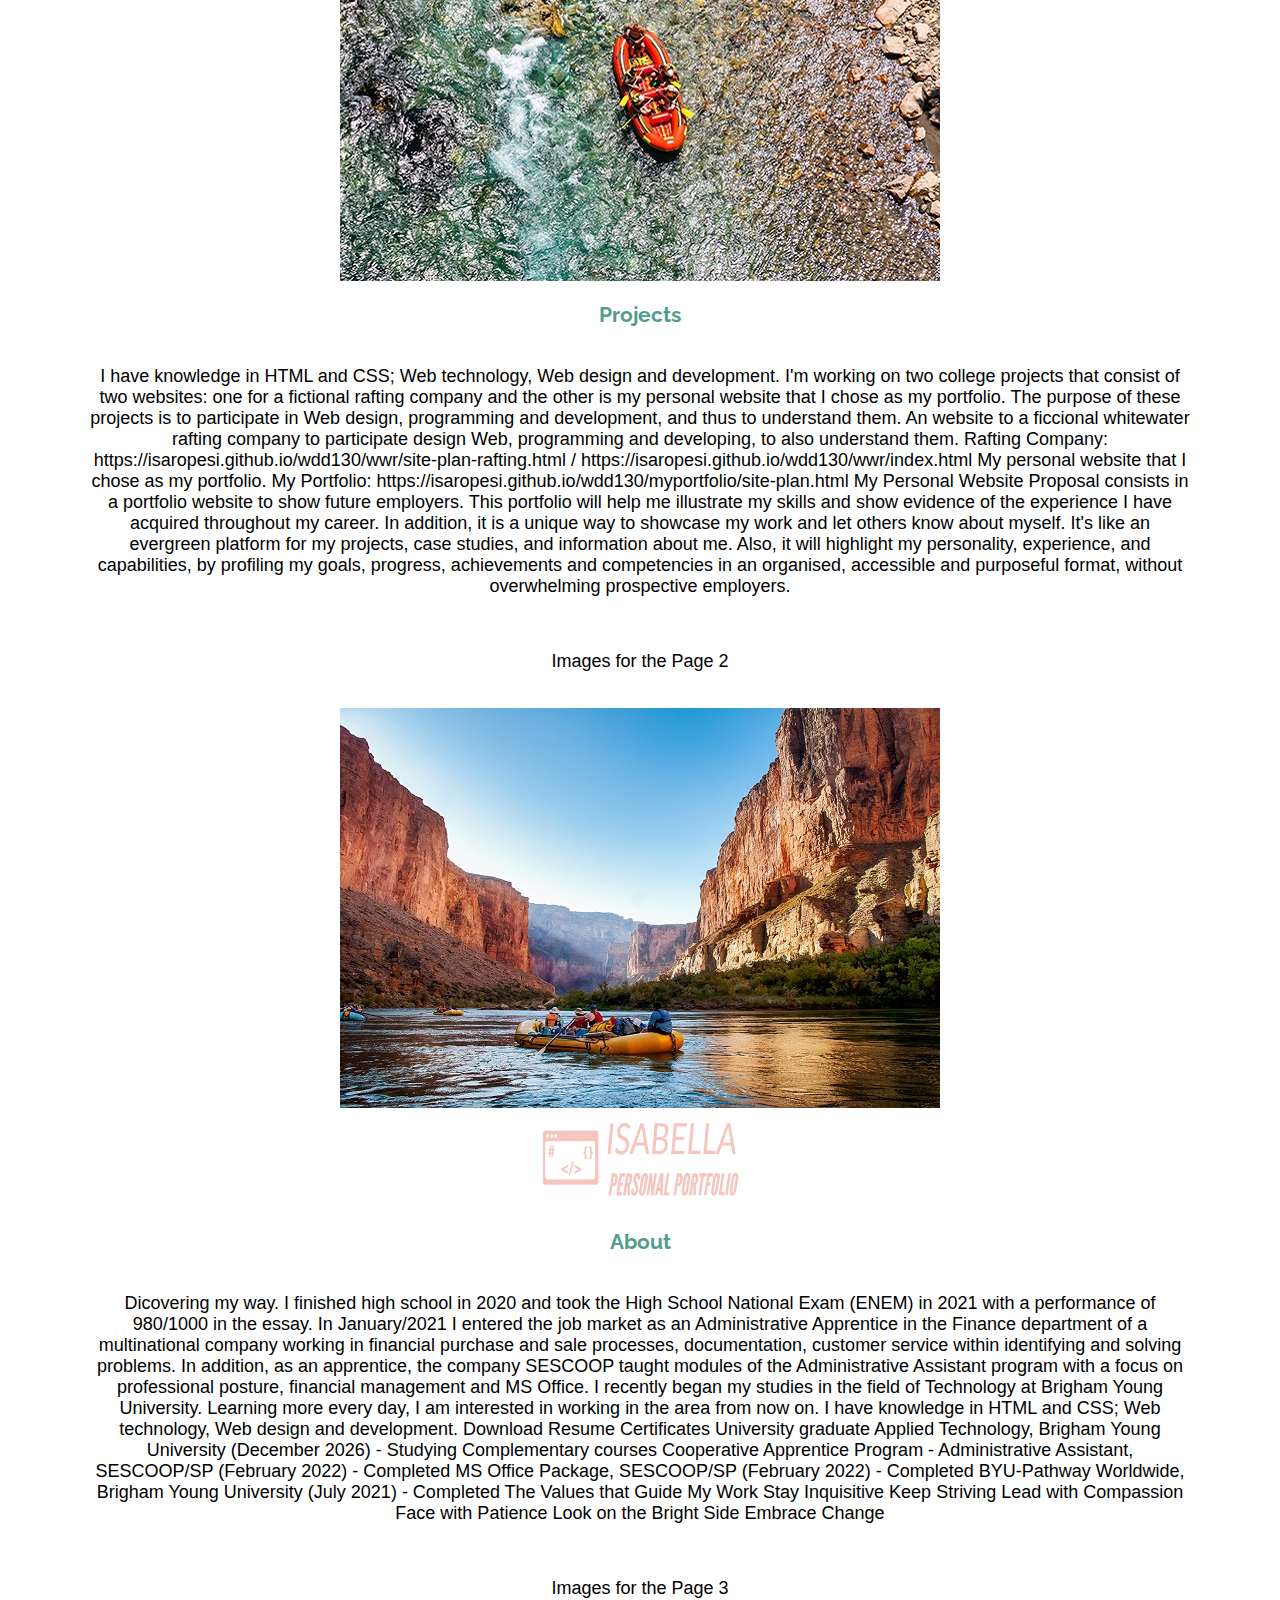
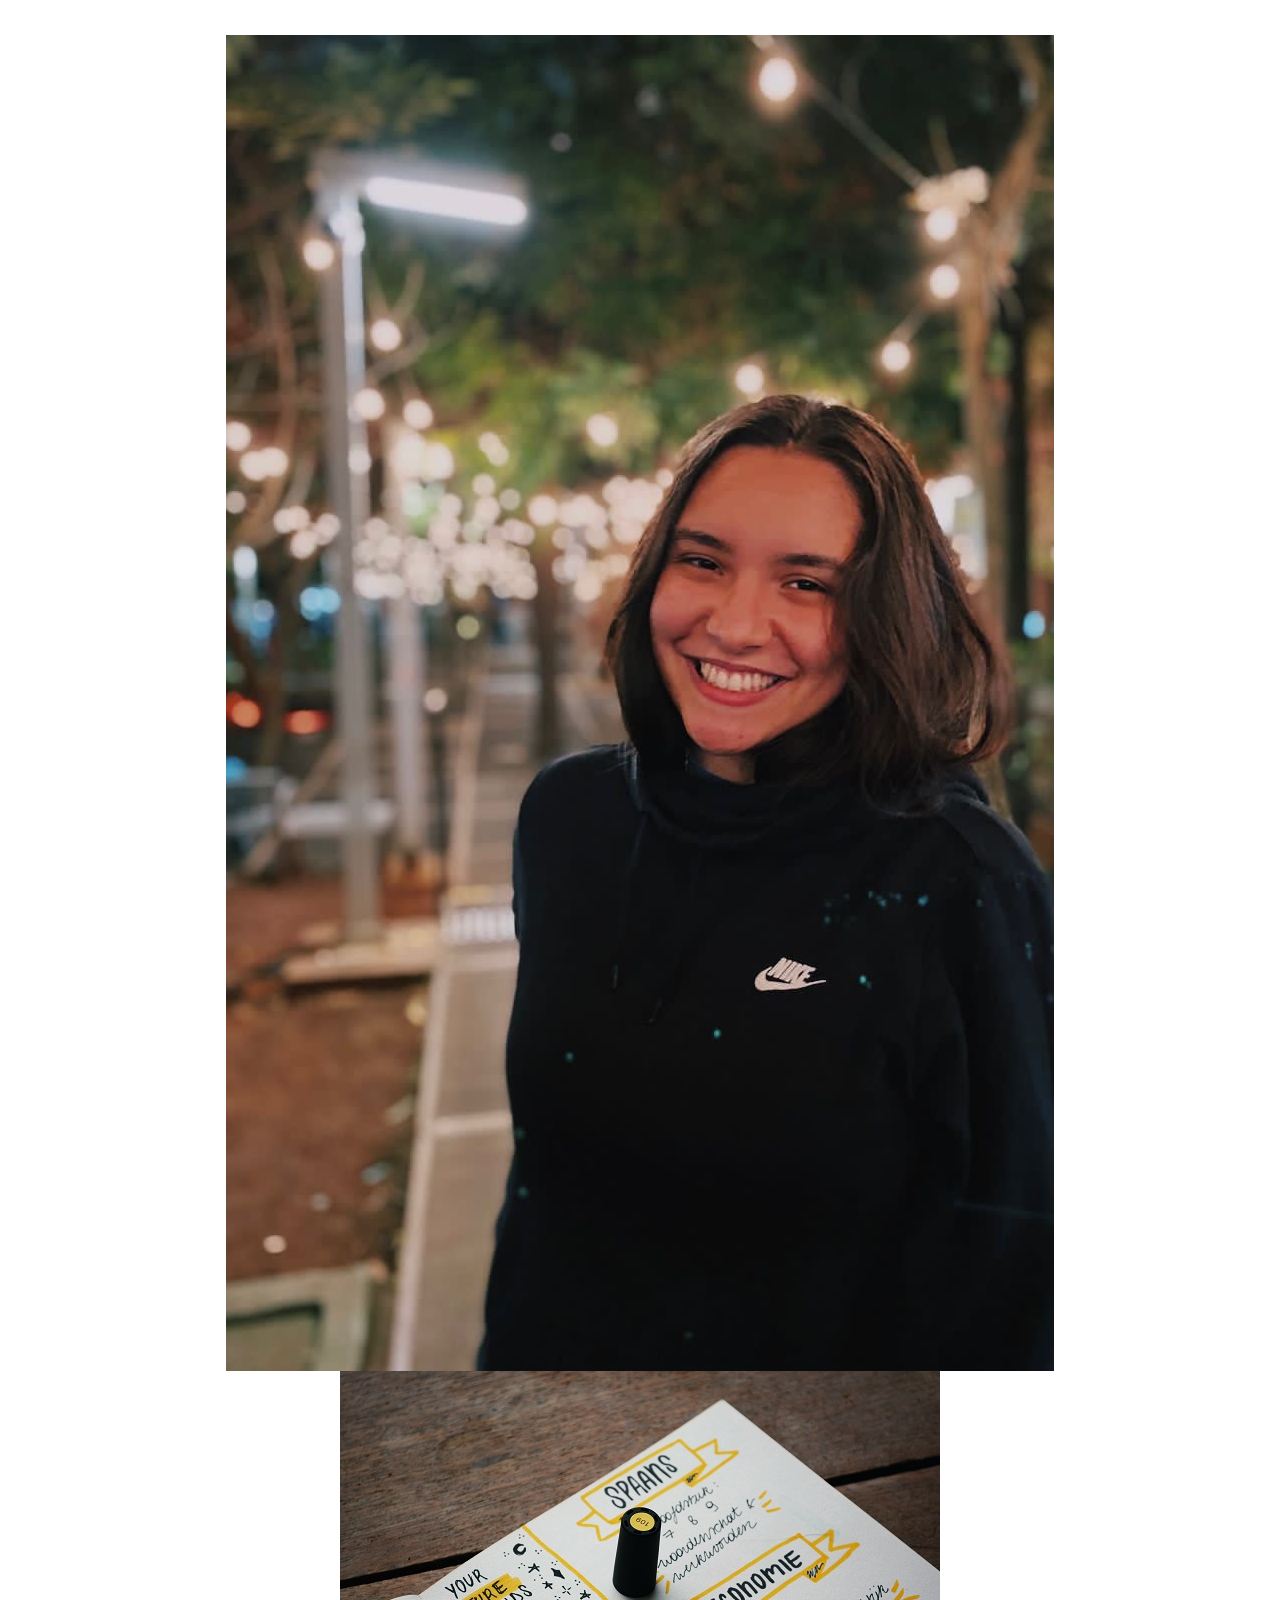
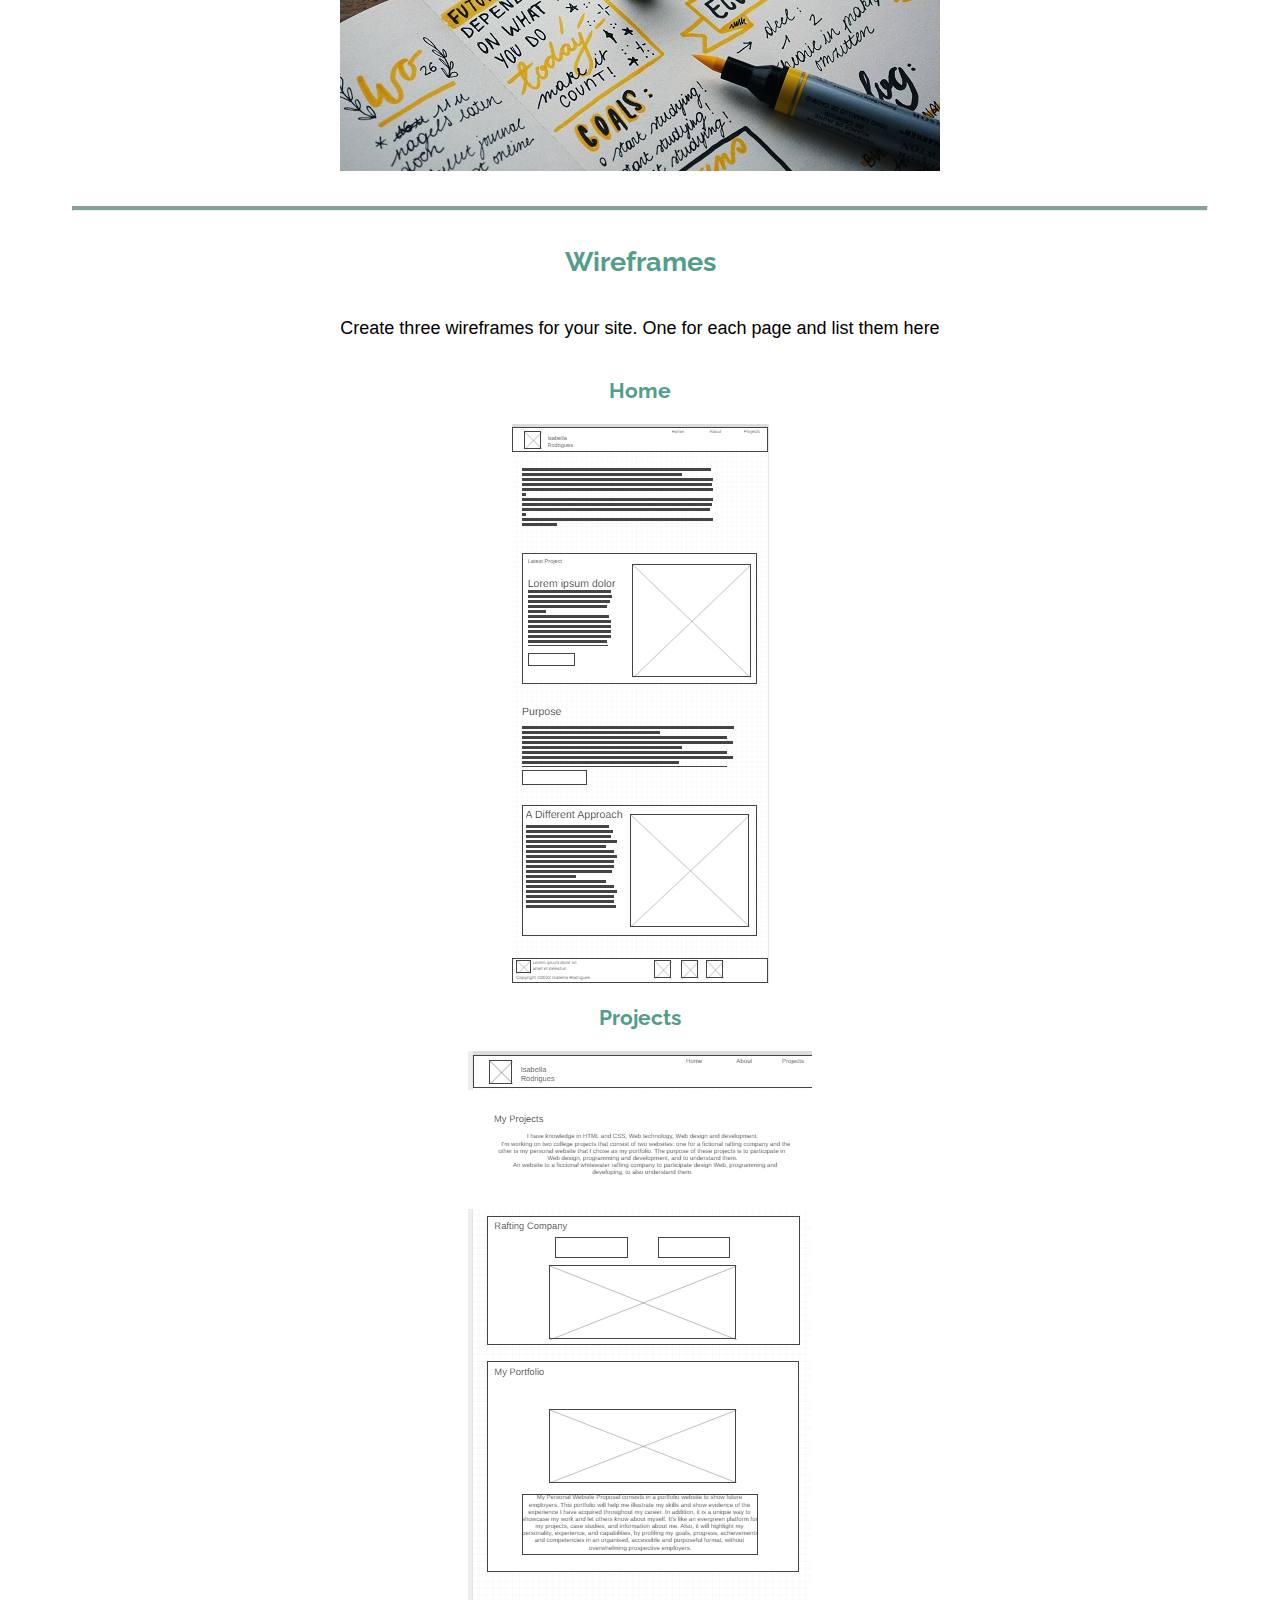
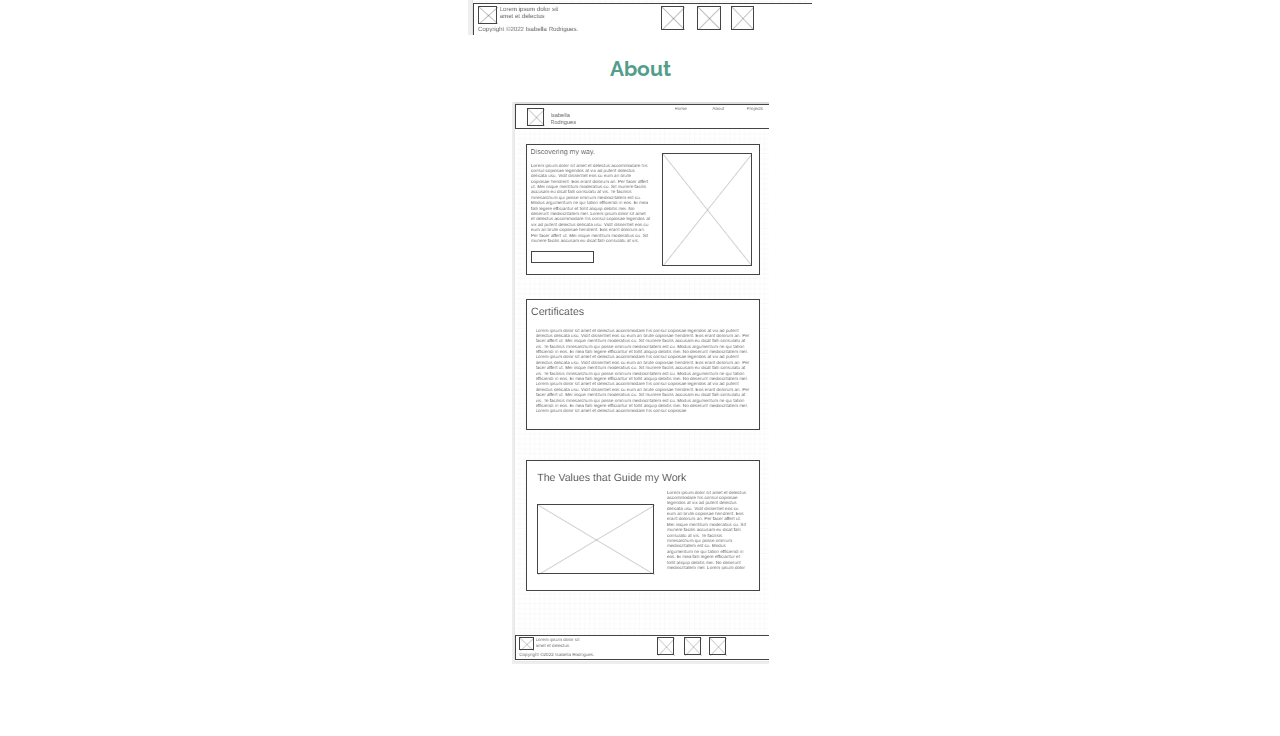
<file: myportfolio/site-plan.html>
<!DOCTYPE html>
<html lang="en-us">
    
  <head>
    <meta charset="utf-8">
    <title>Site Plan</title>
    <link type="text/css" rel="stylesheet" href="styles/site-plan.css">
  </head>

  <body>
    <header>
      <h1>Isabella's Porfolio Site Plan</h1>
      <h2>Isabella Silva</h2>
      <h2>WDD 130-30</h2>
      <!-- In the header above, add the name or your site, your name and class number. For example if you are in section 3 you would put WDD 130.03 -->
    </header>
    <main>

      <!-- ------------------------Steps 2-3------------------------------ -->
      <hr>
      <h2>Overview</h2>
      <h3>Purpose</h3>
      <p>This website with my portfolio will help me illustrate my skills and show evidence of the experience I have acquired throughout my career. It will highlight my personality, experience, and capabilities, by profiling my goals, progress, achievements and competencies in an organised, accessible and purposeful format, without overwhelming prospective employers.</p>  <!-- change this -->


      <h3>Audience</h3>
      <p>This portfolio consists in a website to show future employers.</p>  <!-- change this -->

      <hr>
      <h2>Branding</h2>
      <h3>Website Logo</h3>
      <!-- Replace this with some sort of logo for your site.  A logo can be as simple as the name of your site in a nice font :) -->
      <img src="../myportfolio/images/logo.png" alt="Logo image">
      <hr>
      <h2>
        Style Guide
      </h2>

      <!-- ------------------------Steps 4-8------------------------------ -->

      <h3>
        Color Palette
      </h3>
      <!--  The colors you choose for a website are one of the most important decisions you will make. Follow the instructions on the activity in iLearn then return and replace the color codes below with the hex color codes (the 6 digit numbers that show at the bottom of each color) for the colors you have chosen below.  You should have at least 2 colors but do not have to fill in all 4 if you do not need them.  -->

      <!-- Copy and paste the URL to your finished palette below Make sure to paste it into both spots -->
      Palette URL: <a href="https://coolors.co/539d8b-7ca798-a4b1a5-cdbbb2-f5c5be" target="_blank">https://coolors.co/539d8b-7ca798-a4b1a5-cdbbb2-f5c5be</a>


      <table class="colors">
        <tr><th>Primary</th><th>Secondary</th><th>Accent 1</th><th>Accent 2</th></tr>
        <!-- Replace the numbers in the boxes below with your hex color codes. Then switch to the site-plan.css file and change your colors there as well. -->
        <tr><td class="primary">[#539D8B]</td><td class="secondary">[#F5C5BE]</td><td class="accent1">[#7CA798]</td><td class="accent2">[#CDBBB2]</td></tr>
      </table>

      <!-- ------------------------Step 9------------------------------ -->

      <h3>
        Typography
      </h3>
      <!-- Choose a font for your paragraphs (body copy) and headlines. What font(s) have you chosen? Why did you choose what you did?  Make sure to review the list of web safe fonts at W3Schools.org as a starting point.  Think also about which of your colors above you might use for background and font colors. -->

      <h4>
        Heading Font: Raleway  <!-- change this -->
      </h4>
      <h4>
        Paragraph Font: Montserrat  <!-- change this -->
      </h4>
      <h3>
        Normal paragraph example
      </h3>
      <p>
        Lorem ipsum dolor sit amet, consectetur adipiscing elit, sed do eiusmod tempor incididunt ut labore et dolore magna aliqua. Ut enim ad minim veniam, quis nostrud exercitation ullamco laboris nisi ut aliquip ex ea commodo consequat. Duis aute irure dolor in reprehenderit in voluptate velit esse cillum dolore eu fugiat nulla pariatur. Excepteur sint occaecat cupidatat non proident, sunt in culpa qui officia deserunt mollit anim id est laborum.
      </p>
      <h3>
        Colored paragraph example
      </h3>
      <p class="colored">
        Lorem ipsum dolor sit amet, consectetur adipiscing elit, sed do eiusmod tempor incididunt ut labore et dolore magna aliqua. Ut enim ad minim veniam, quis nostrud exercitation ullamco laboris nisi ut aliquip ex ea commodo consequat. 
      </p>

      <!-- ------------------------Step 10------------------------------ -->

      <h3>
        Navigation
      </h3>
      <!-- Think about how you want your navigation bar to look. In the site-plan.css file change the colors to your colors to get the look you desire. --> 
      <nav>
        <a href="#">Home</a>
        <a href="#">Projects</a>
        <a href="#">About</a>
      </nav>
      <hr>
      <h2>
        Site Map
      </h2>
      <div class="sitemap">
        <div class="sm-home">
          Home
        </div>
        <div class="sm-page2">
          Projects <!-- change this -->
        </div>
        <div class="sm-page3">
          About  <!-- change this -->
        </div>

        <div class="top">
          &nbsp;
        </div>
        <div class="left">
          &nbsp;
        </div>
        <div class="right">
          &nbsp;
        </div>

      </div>

      <!-- --------Content Section -------------- -->
      <hr>
      <h2>
        Content
      </h2>
      <h3>Home page</h3>
      <p>
      Hi there, I'm Isabella.
      I'm an Applied Technology student at BYU-Idaho. Already loving the apprenticeship I've been acquiring through the course, I take a productive way to conduce my ideas for the projects. I'm looking forward to iniciate my professional experience in Technology area as a Junior or Trainee.
      <!--IMAGE-->
      Latest Project
      An website to a ficcional whitewater rafting company to participate design Web, programming and developing, to also understand them.
      Access Project
      <!--IMAGE-->
      Purpose
      This website with my portfolio can be an unique and better organized way to everyone properly understand and to know about my personality, experience, and capabilities, through my profiled goals, progress, achievements and competencies.
      Get to know more about me!
      A Different Approach
      My personal goal is to go through an speciality I am really into. For that, I am looking forward to get to know important topics about each one and look for the opportunity to work with it and get the chance to learn more each day.
      </p>
      <p>Images for the Home page</p>
        <img src="../myportfolio/images/codepc.jpg" alt="computer with code">
        <img src="../myportfolio/images/rapids.jpg" alt="rapids">
      
      <h3>Projects</h3>
      <p>
        I have knowledge in HTML and CSS; Web technology, Web design and development.
        I'm working on two college projects that consist of two websites: one for a fictional rafting company and the other is my personal website that I chose as my portfolio. The purpose of these projects is to participate in Web design, programming and development, and thus to understand them.
        An website to a ficcional whitewater rafting company to participate design Web, programming and developing, to also understand them.
        Rafting Company: https://isaropesi.github.io/wdd130/wwr/site-plan-rafting.html / https://isaropesi.github.io/wdd130/wwr/index.html
        My personal website that I chose as my portfolio.
        My Portfolio: https://isaropesi.github.io/wdd130/myportfolio/site-plan.html
        My Personal Website Proposal consists in a portfolio website to show future employers. This portfolio will help me illustrate my skills and show evidence of the experience I have acquired throughout my career. In addition, it is a unique way to showcase my work and let others know about myself. It's like an evergreen platform for my projects, case studies, and information about me. Also, it will highlight my personality, experience, and capabilities, by profiling my goals, progress, achievements and competencies in an organised, accessible and purposeful format, without overwhelming prospective employers.
      </p>
      <p>Images for the Page 2</p>
        <img src="../myportfolio/images/mountains.jpg" alt="mountains">
        <img src="../myportfolio/images/logo.png" alt="portfolio logo">
      
      <h3>About</h3>
      <p>
        Dicovering my way.
        I finished high school in 2020 and took the High School National Exam (ENEM) in 2021 with a performance of 980/1000 in the essay. In January/2021 I entered the job market as an Administrative Apprentice in the Finance department of a multinational company working in financial purchase and sale processes, documentation, customer service within identifying and solving problems. In addition, as an apprentice, the company SESCOOP taught modules of the Administrative Assistant program with a focus on professional posture, financial management and MS Office. I recently began my studies in the field of Technology at Brigham Young University. Learning more every day, I am interested in working in the area from now on.
        I have knowledge in HTML and CSS; Web technology, Web design and development.
        Download Resume
        Certificates
        University graduate
        Applied Technology, Brigham Young University
        (December 2026) - Studying
        Complementary courses
        Cooperative Apprentice Program - Administrative Assistant, SESCOOP/SP
        (February 2022) - Completed
        MS Office Package, SESCOOP/SP
        (February 2022) - Completed
        BYU-Pathway Worldwide, Brigham Young University
        (July 2021) - Completed
        The Values that Guide My Work
        Stay Inquisitive
        Keep Striving
        Lead with Compassion
        Face with Patience
        Look on the Bright Side
        Embrace Change
      </p>
      <p>Images for the Page 3</p>
        <img src="../myportfolio/images/me.jpg" alt="me studying">
        <img src="../myportfolio/images/goals.jpg" alt="goals">      
      
      <hr>
      <h2>
        Wireframes
      </h2>
      <p>
        Create three wireframes for your site. One for each page and list them here</p>

      <h3>Home</h3>
      <img src="../myportfolio/images/wireframe1.png" alt="home page wireframe">

      <h3>Projects</h3>
      <img src="../myportfolio/images/wireframe2.png" alt="projects wireframe">

      <h3>About</h3>
      <img src="../myportfolio/images/wireframe3.png" alt="about wireframe">
    </main>
  </body>

</html>
</file>
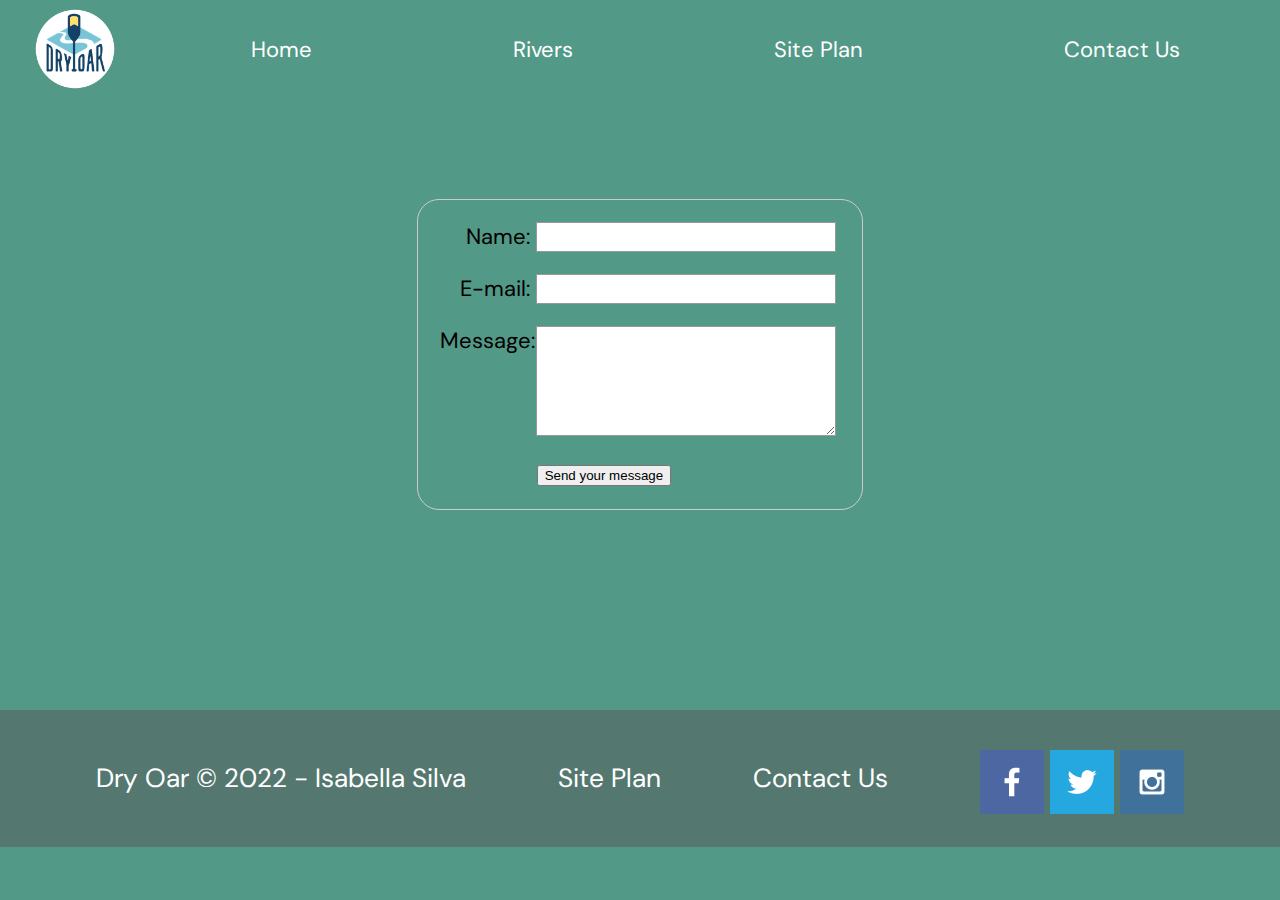
<file: wwr/contactus.html>
<!DOCTYPE html>
<html lang="en">
  <head>
    <meta charset="UTF-8">
    <meta http-equiv="X-UA-Compatible" content="IE=edge">
    <meta name="viewport" content="width=device-width, initial-scale=1.0">
    <title>Whitewater Rafting Vacations | Dry Oar Boating | Contact Us</title>
    <link rel="stylesheet" href="styles/style.css">
  </head>
  <body>
    <div id="content">
      <header>
        <a id="logo_link" href="index.html">
          <img class="logo" src="../wwr/images/logo.png" alt="Dry Oar logo">
        </a>
        <nav>
          <a href="index.html">Home</a>
          <a href="rivers.html">Rivers</a>
          <a href="site-plan-rafting.html">Site Plan</a>
          <a href="contactus.html">Contact Us</a>
        </nav>
      </header>
      <main>
        <div id="feedback"></div>
        <form action="/my-handling-form-page" method="post">
          <ul>
            <li>
              <label for="name">Name:</label>
              <input type="text" id="name" name="user_name" />
            </li>
            <li>
              <label for="mail">E-mail:</label>
              <input type="email" id="mail" name="user_email" />
            </li>
            <li>
              <label for="msg">Message:</label>
              <textarea id="msg" name="user_message"></textarea>
            </li>
            <li class="button">
              <button type="submit">Send your message</button>
            </li>
          </ul>
        </form>
      </main>
      <footer>
        <p>Dry Oar &copy; 2022 - Isabella Silva</p>
        <p><a href="site-plan-rafting.html">Site Plan</a></p>
        <p><a href="contactus.html">Contact Us</a></p>
        <div class="social">
          <a href="https://facebook.com" target="_blank">
            <img src="../wwr/images/facebook.png" alt="fb icon">
          </a>
          <a href="https://twitter.com" target="_blank">
            <img src="../wwr/images/twitter.png" alt="twitter icon">
          </a>
          <a href="https://instagram.com" target="_blank">
            <img src="../wwr/images/instagram.png" alt="instagram icon">
          </a>
        </div>
      </footer>
    </div>
  </body>
  <script>
    // get the feedback div element so we can do something with it.
    const feedbackElement = document.getElementById('feedback');
    // get the form so we can read what was entered in it.
    const formElement = document.forms[0];
    // add a 'listener' to wait for a submission of our form. When that happens run the code below.
    formElement.addEventListener('submit', function(e) {
        // stop the form from doing the default action.
        e.preventDefault();
        // set the contents of our feedback element to a message letting the user know the form was submitted successfully. Notice that we pull the name that was entered in the form to personalize the message!
        feedbackElement.innerHTML = 'Hello '+ formElement.user_name.value +'! Thank you for your message. We will get back with you as soon as possible!';
        // make the feedback element visible.
        feedbackElement.style.display = "block";
        // add a class to move everything down so our message doesn't cover it.
        document.body.classList.toggle('moveDown');
    });
</script>
</html>
</file>
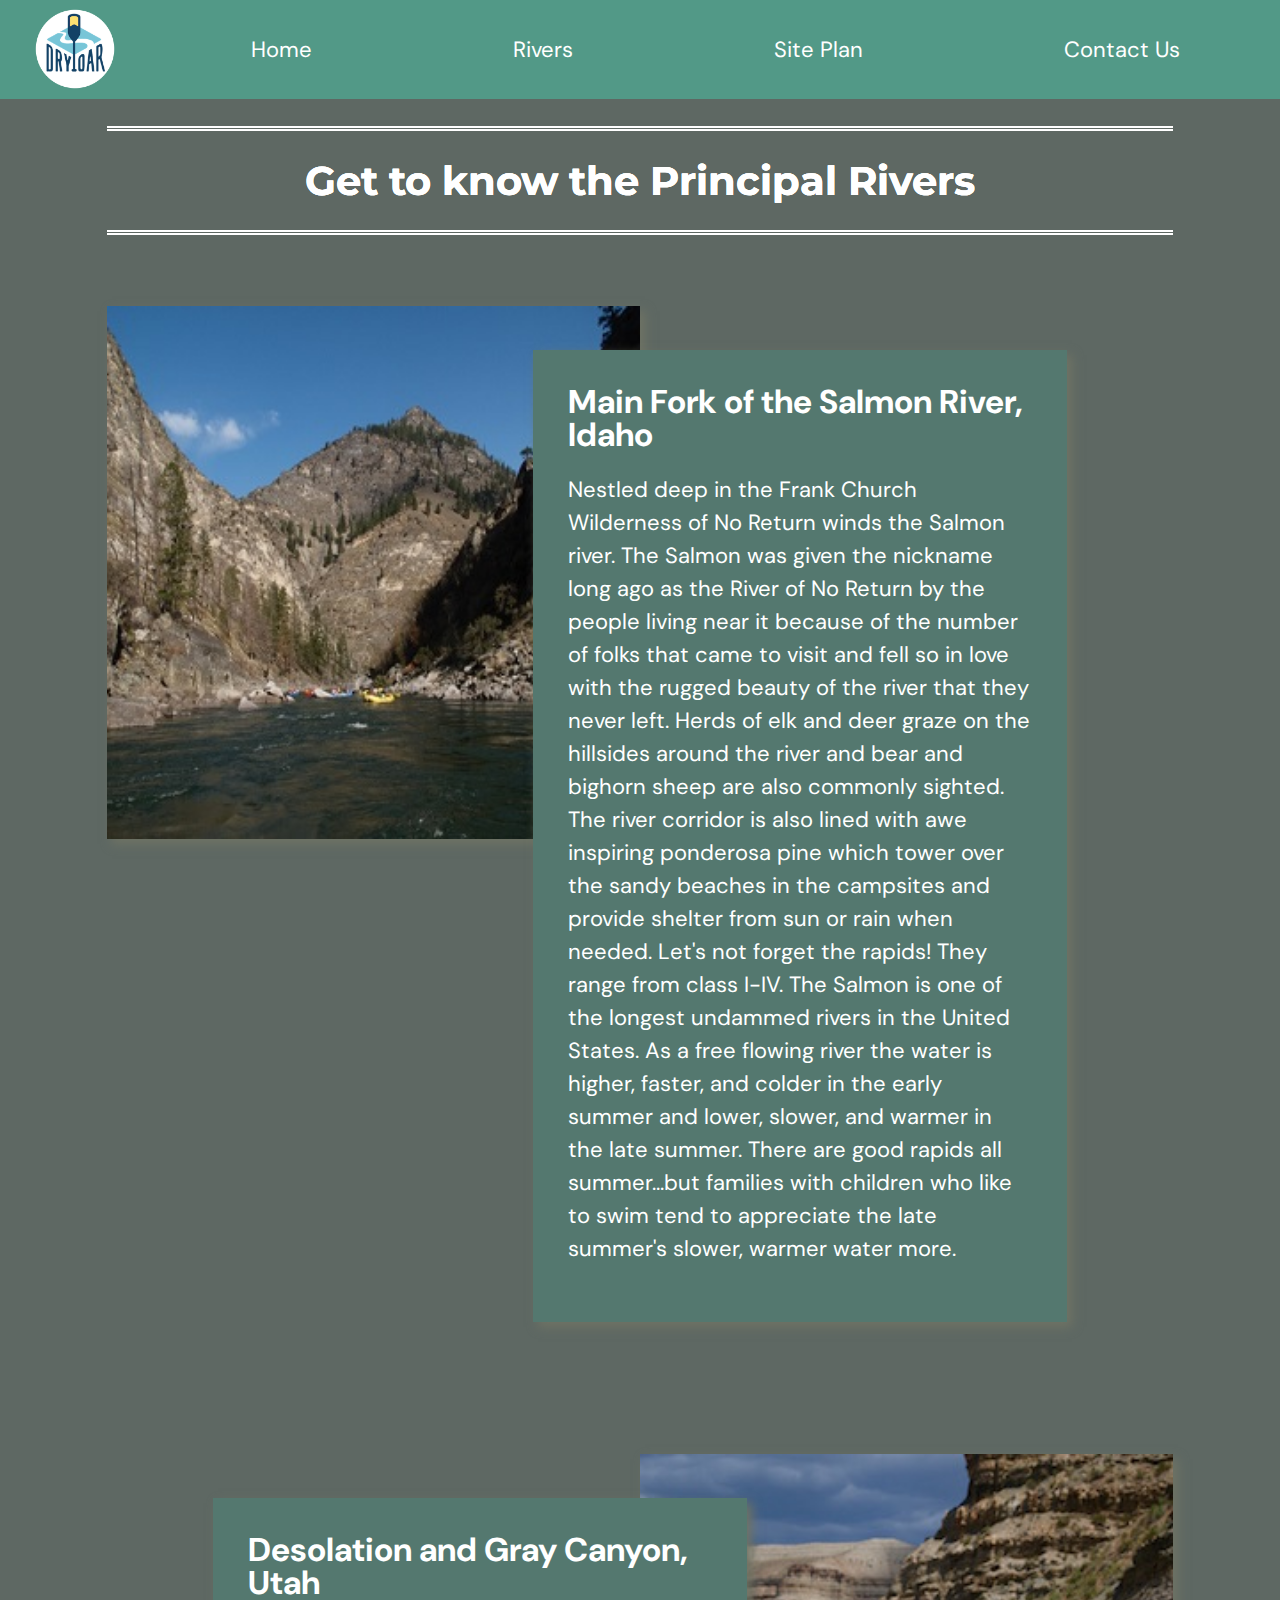
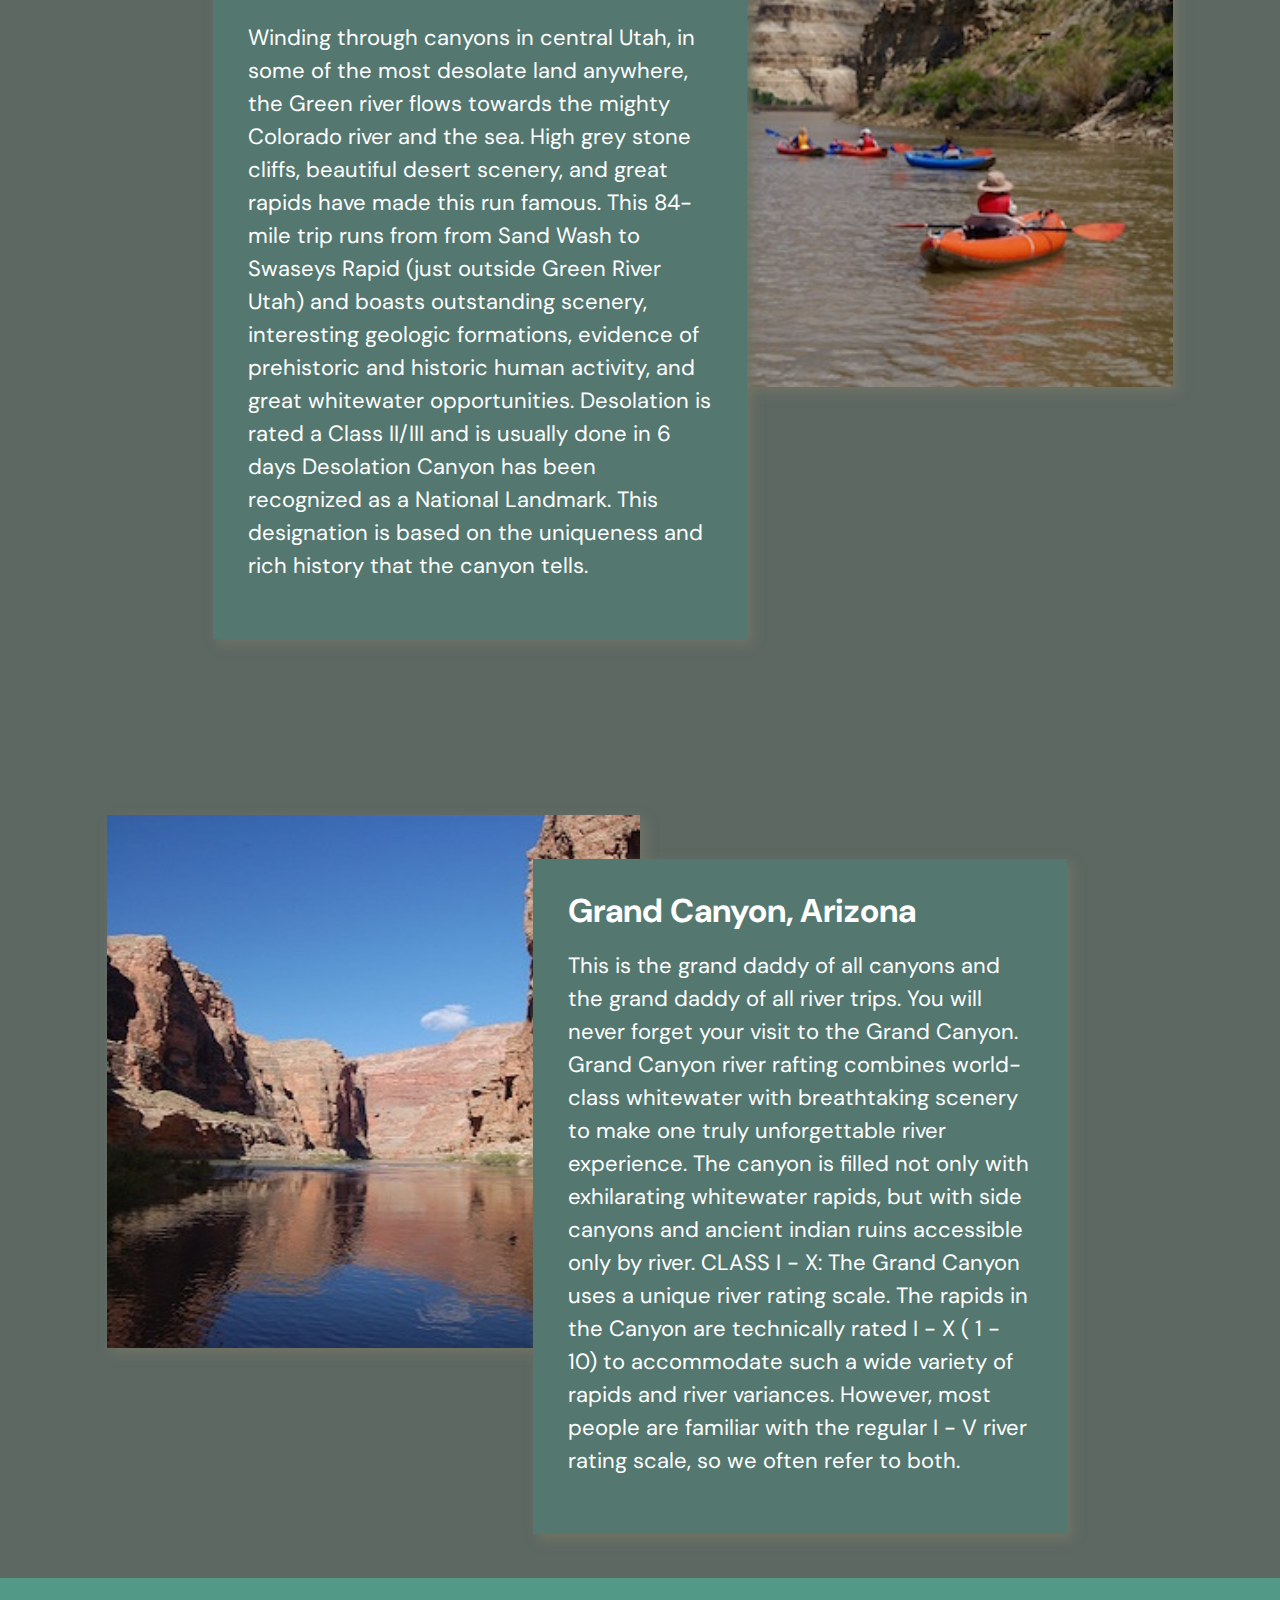
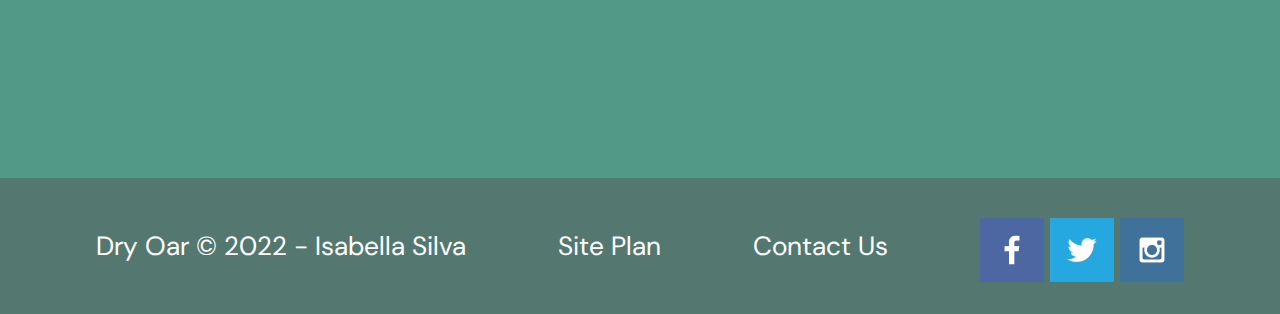
<file: wwr/rivers.html>
<!DOCTYPE html>
<html lang="en">
  <head>
    <meta charset="UTF-8">
    <meta http-equiv="X-UA-Compatible" content="IE=edge">
    <meta name="viewport" content="width=device-width, initial-scale=1.0">
    <title>Whitewater Rafting Vacations | Dry Oar Boating | Rivers</title>
    <link rel="stylesheet" href="styles/style.css">
  </head>
  <body>
    <div id="content">
      <header>
        <a id="logo_link" href="index.html">
          <img class="logo" src="../wwr/images/logo.png" alt="Dry Oar logo">
        </a>
        <nav>
          <a href="index.html">Home</a>
          <a href="rivers.html">Rivers</a>
          <a href="site-plan-rafting.html">Site Plan</a>
          <a href="contactus.html">Contact Us</a>
        </nav>
      </header>
      <main class="rivers-grid">
        <h1 class="rivers-title">Get to know the Principal Rivers</h1>
        <img src="./images/salmon.jpg" alt="river salmon" class="river-img" id="river1-img">
        <div class="river-text" id="river1-text">
            <h2>Main Fork of the Salmon River, Idaho</h2>
            <p>Nestled deep in the Frank Church Wilderness of No Return winds the Salmon river. The Salmon was given the nickname long ago as the River of No Return by the people living near it because of the number of folks that came to visit and fell so in love with the rugged beauty of the river that they never left.

                Herds of elk and deer graze on the hillsides around the river and bear and bighorn sheep are also commonly sighted. The river corridor is also lined with awe inspiring ponderosa pine which tower over the sandy beaches in the campsites and provide shelter from sun or rain when needed.
                
                Let's not forget the rapids! They range from class I-IV. The Salmon is one of the longest undammed rivers in the United States. As a free flowing river the water is higher, faster, and colder in the early summer and lower, slower, and warmer in the late summer. There are good rapids all summer...but families with children who like to swim tend to appreciate the late summer's slower, warmer water more.</p>
        </div>
        <h1 class="rivers-title">Get to know the Principal Rivers</h1>
        <img src="./images/desolation.jpg" alt="river salmon" class="river-img" id="river2-img">
        <div class="river-text" id="river2-text">
            <h2>Desolation and Gray Canyon, Utah</h2>
            <p>Winding through canyons in central Utah, in some of the most desolate land anywhere, the Green river flows towards the mighty Colorado river and the sea. High grey stone cliffs, beautiful desert scenery, and great rapids have made this run famous. This 84-mile trip runs from from Sand Wash to Swaseys Rapid (just outside Green River Utah) and boasts outstanding scenery, interesting geologic formations, evidence of prehistoric and historic human activity, and great whitewater opportunities.

                Desolation is rated a Class II/III and is usually done in 6 days
                
                Desolation Canyon has been recognized as a National Landmark.  This designation is based on the uniqueness and rich history that the canyon tells.</p>
        </div>
        <h1 class="rivers-title">Get to know the Principal Rivers</h1>
        <img src="./images/canyon.jpg" alt="river salmon" class="river-img" id="river3-img">
        <div class="river-text" id="river3-text">
            <h2>Grand Canyon, Arizona</h2>
            <p>This is the grand daddy of all canyons and the grand daddy of all river trips. You will never forget your visit to the Grand Canyon.

                Grand Canyon river rafting combines world-class whitewater with breathtaking scenery to make one truly unforgettable river experience. The canyon is filled not only with exhilarating whitewater rapids, but with side canyons and ancient indian ruins accessible only by river.
                
                CLASS I - X: The Grand Canyon uses a unique river rating scale. The rapids in the Canyon are technically rated I - X ( 1 - 10) to accommodate such a wide variety of rapids and river variances. However, most people are familiar with the regular I - V river rating scale, so we often refer to both.</p>
        </div>
      </main>
      <footer>
        <p>Dry Oar &copy; 2022 - Isabella Silva</p>
        <p><a href="site-plan-rafting.html">Site Plan</a></p>
        <p><a href="contactus.html">Contact Us</a></p>
        <div class="social">
          <a href="https://facebook.com" target="_blank">
            <img src="../wwr/images/facebook.png" alt="fb icon">
          </a>
          <a href="https://twitter.com" target="_blank">
            <img src="../wwr/images/twitter.png" alt="twitter icon">
          </a>
          <a href="https://instagram.com" target="_blank">
            <img src="../wwr/images/instagram.png" alt="instagram icon">
          </a>
        </div>
      </footer>
    </div>
  </body>
</html>
</file>
<file: myportfolio/styles/style.css>
@import url("https://fonts.googleapis.com/css2?family=Raleway&display=swap&family=Montserrat:wght@100;400;700&display=swap");

header {
    background-color: rgba(83, 157, 139, 0.7);
    display: grid;
    grid-template-columns: 60% 40%;
}

body {
    background-color: #539D8B;
    color: #F5C5BE;
}

p {
    font-family: Montserrat, Verdana, Geneva, Tahoma, sans-serif;
}

h2 {
    font-family: Raleway, Verdana, Geneva, Tahoma, sans-serif;
}

nav a:hover {
    background-color: #F5C5BE;
    color: white;
    border-radius: 5px;
}

nav a {
    display: block;
    text-align: center;
    color: #F5C5BE;
    text-decoration: none;
    padding: 35px;
    font-weight: bold;
    font-size: 20px;
    font-family: Raleway, Verdana, Geneva, Tahoma, sans-serif;
}

nav {
    display: flex;
    justify-content: space-around;
}

#hero {
    margin-top: 190px;
    margin-bottom: 200px;
    margin-left: 100px;
    margin-right: 100px;
}

#hero p {
    text-align: left;
    color: #F5C5BE;
    font-size: larger;
}

#hero h1 {
    text-align: left;
    color: #F5C5BE;
    font-family: Raleway, Verdana, Geneva, Tahoma, sans-serif;
    font-size: 25px;
}

.latest-project {
    text-align: left;
    color: white;
    background-color: #F5C5BE;
    line-height: 1.5em;
    border-radius: 5px;
    padding: 40px;
    display: grid;
    grid-template-columns: 60% 40%;
}

.text {
    grid-column: 1/2;
    padding: 20px;
}

.image {
    grid-column: 2/3;
    padding: 10px
}

#title-project {
    border-bottom: 2px solid white;
    font-size: 1.2em;
}

.latest-project h2 {
 font-size: 2em;
}

#description-project {
    font-size: 1.5em;
}

#project-img {
    width: 100%;
    height: 100%;
}

.access-projects {
    background-color: white;
    color: #F5C5BE;
    text-decoration: none;
    font-size: 18px;
    padding: 5px 20px;
    margin-top: 50px;
    border-radius: 5px;
    font-family: Raleway, Verdana, Geneva, Tahoma, sans-serif;
    display: block;
    width: 200px;
    text-align: center;
}

.access-projects:hover {
    background-color: #F5C5BE;
    color: white;
}

.purpose-section {
    text-align: left;
    margin-top: 50px;
    margin-bottom: 80px;
    padding: 40px;
}

.purpose-section h2 {
    font-size: 2em;
    border-bottom: 2px solid #F5C5BE
}

.purpose-section p {
    font-size: 1.2em;
    margin-bottom: 50px;
}

.about-me {
    background-color: white;
    color: #F5C5BE;
    text-decoration: none;
    font-size: 18px;
    padding: 5px 20px;
    border-radius: 5px;
    font-family: Raleway, Verdana, Geneva, Tahoma, sans-serif;
}

.about-me:hover {
    background-color: #F5C5BE;
    color: white;
}

.approach-section {
    text-align: left;
    color: white;
    background-color: #F5C5BE;
    line-height: 1.5em;
    border-radius: 5px;
    padding: 40px;
    display: grid;
    grid-template-columns: 60% 40%;
}

.approach-section h2 {
    border-bottom: 2px solid white;
    font-size: 2em;
    line-height: 1.2em;
}

.approach-section p {
    font-size: 1.2em;
}

#approach-img {
    width: 100%;
    height: 100%;
}

footer {
    background-color: rgba(83, 157, 139, 0.7);
    padding: 25px 50px;
    margin-top: 200px;
    display: flex;
    justify-content: space-around;
    align-items: center;
    color: #F5C5BE;
    text-decoration: none;
    font-size: 20px;
    font-weight: bolder;
    border-radius: 5px;
    font-family: Raleway, Verdana, Geneva, Tahoma, sans-serif;
}

.social img {
    border-radius: 5px;
}

.site-plan {
    color: #F5C5BE;
}


/* Projects Page */
.rafting-company{
    color: white;
    background-color: #F5C5BE;
    line-height: 1.5em;
    border-radius: 5px;
    padding: 40px
}

#hero-title {
    border-bottom: 2px solid #F5C5BE;
}

#title-rafting {
    font-size: 2em;
    padding-bottom: 5px;
    border-bottom: 2px solid #FFF;
    
}

#rafting-nav {
    display: flex;
    justify-content: center;
}

#rafting-nav a {
    text-align: center;
    background-color: white;
    color: #F5C5BE;
    text-decoration: none;
    font-size: 30px;
    font-family: Raleway, Verdana, Geneva, Tahoma, sans-serif;
    
    font-weight: bold;
    padding: 10px 20px;
    margin: 50px 50px;
    border-radius: 5px;
}

#rafting-nav a:hover {
    color: #FFF;
    background-color: #F5C5BE;
}

.rafting-img {
  width: 600px;
  height: 400px;
  margin: 0 auto;
}

.my-portfolio{
    color: white;
    background-color: #F5C5BE;
    line-height: 1.5em;
    border-radius: 5px;
    padding: 40px;
    margin-top: 50px;
}

.my-portfolio h2{
    border-bottom: 2px solid white;
    font-size: 2em;
    line-height: 1.2em;
}

.logo-portfolio {
    margin: 0 auto;
    width: 500px;
}

.logo-portfolio img {
    width: 100%;
    height: 250px;
}

.my-portfolio p {
    font-size: 1.2em;
}


/* About Page */

.my-way {
    text-align: left;
    color: white;
    background-color: #F5C5BE;
    border-radius: 5px;
    padding: 40px;
    display: grid;
    grid-template-columns: 60% 40%;
}

#title-way {
    font-size: 2em;
    font-weight: 1000;
    font-family: Raleway, Verdana, Geneva, Tahoma, sans-serif;
    border-bottom: 2px solid white;
}

.my-way h3{
    font-size: 1.6em;
    font-family: Montserrat, Verdana, Geneva, Tahoma, sans-serif;
    font-weight: 500;
}

.download-resume {
    background-color: white;
    color: #F5C5BE;
    text-decoration: none;
    font-size: 18px;
    padding: 5px 20px;
    margin-top: 50px;
    border-radius: 5px;
    font-family: Raleway, Verdana, Geneva, Tahoma, sans-serif;
    display: block;
    width: 200px;
    text-align: center;
}

.download-resume:hover {
    background-color: #F5C5BE;
    color: white;
}

#way-img {
    width: 100%;
    height: 100%;
}


.certificates {
    text-align: left;
    color: white;
    background-color: #F5C5BE;
    line-height: 1.8em;
    border-radius: 5px;
    padding: 40px;
    margin-top: 50px;
}

.certificates h2 {
    border-bottom: 2px solid white;
    font-size: 2em;
    font-family: Raleway, Verdana, Geneva, Tahoma, sans-serif;
}

.certificates ul {
    font-size: 1.5em;
    font-family: Montserrat, Verdana, Geneva, Tahoma, sans-serif;
}


.values {
    margin-top: 50px;
    color: white;
    background-color: #F5C5BE;
    border-radius: 5px;
    padding: 40px;
}

.values h2 {
    font-family: Raleway, Verdana, Geneva, Tahoma, sans-serif;
    border-bottom: 2px solid white;
    font-size: 2em;
}

.value-content {
    display: flex;
}

.values ul {
    padding: 80px;
    font-size: 1.6em;
    font-family: Montserrat, Verdana, Geneva, Tahoma, sans-serif;
}

#values-img {
    width: 100%;
    height: 100%;
    grid-column: 1/2;
    padding: 10px
}

.values-text {
    grid-column: 1/2;
    padding: 20px;
}

#courses {
    list-style: none;
    margin-top: 10px;
    font-size: 1.2em;
    font-weight: 600;
}
</file>
<file: wwr/styles/style.css>
@import url("https://fonts.googleapis.com/css2?family=DM+Sans&family=Montserrat:wght@100;400;700&display=swap");
#content {
  max-width: 1600px;
  margin: 0 auto;
}
.logo {
  width: 80px;
}
#logo_link {
  padding-top: 5px;
  justify-self: center;
  align-self: center;
}
.icon {
  width: 80px;
  padding-top: 10px;
}
nav {
  display: flex;
  justify-content: space-around;
}
nav a {
  text-align: center;
  color: white;
  text-decoration: none;
  padding: 35px;
}
#hero {
  display: grid;
  grid-template-columns: 1fr 3fr 1fr;
  margin-top: -100px;
}
#hero-box {
  grid-column: 1/4;
  grid-row: 1/3;
  z-index: -1;
}
#hero-msg {
  grid-column: 2/3;
  grid-row: 1/2;
  margin-top: 100px;
}
#hero-msg h1 {
  text-align: center;
  color: white;
}
.msg h2 {
  color: black;
  font-family: Montserrat, Verdana, sans-serif;
}
h2 {
  margin: 0;
}
#hero-msg h4 {
  text-align: center;
  color: white;
}
#hero-img {
  width: 100%;
}
h4 {
  color: black;
}
.msg p {
  color: black;
  padding-bottom: 15px;
}
.button-box {
  text-align: center;
}
main section {
  text-align: center;
}
main section img {
  box-sizing: border-box;
}
#background {
  height: 725px;
  background-color: #5e6863;
  grid-column: 1/11;
  grid-row: 4/9;
}
body {
  background-color: #539987;
  font-family: "DM Sans", Garamond, sans-serif;
  font-size: 22px;
  margin: 0;
  padding: 0;
}
.home-grid {
  display: grid;
  grid-template-columns: 1fr 1fr 1fr 1fr 1fr 1fr 1fr 1fr 1fr 1fr;
}
.home-title {
  color: black;
  font-family: Montserrat, Verdana, sans-serif;
  font-size: 2em;
  margin-top: 10px;
}
header {
  background-color: rgba(83, 153, 135, 0.7);
  display: grid;
  grid-template-columns: 150px auto;
}
.card-img {
  border: 10px solid #5e6863;
  transition: transform 0.5s;
  box-shadow: 5px 5px 10px #6f7364;
}
.card-img:hover {
  opacity: 0.6;
  transform: scale(1.1);
}
.rivers-card,
.camping-card,
.rapids-card {
  margin: 200px 0;
}
.rivers-card {
  grid-column: 2/4;
  grid-row: 2/3;
}
.camping-card {
  grid-column: 5/7;
  grid-row: 2/3;
}
.rapids-card {
  grid-column: 8/10;
  grid-row: 2/3;
}
.card-img,
.mountains {
  width: 100%;
}
.mountains {
  grid-column: 2/7;
  grid-row: 5/8;
  box-shadow: 5px 5px 10px #6f7364;
}
nav a:hover {
  background-color: #00a1a8;
  color: white;
}
.book,
.join {
  background-color: #5a786f;
  color: white;
  text-decoration: none;
  font-size: 18px;
  padding: 15px 30px;
  margin-top: 50px;
  border-radius: 5px;
}
.book:hover,
.join:hover {
  background-color: #00a1a8;
  color: white;
}
.msg {
  background-color: #54786f;
  line-height: 1.5em;
  padding: 35px;
  grid-column: 6/10;
  grid-row: 6/7;
  box-shadow: 5px 5px 10px #6f7364;
}
footer {
  background-color: #54786f;
  padding: 25px 50px;
  margin-top: 200px;
  display: flex;
  justify-content: space-around;
  align-items: center;
}
footer h3 {
  color: white;
}
footer a {
  color: white;
  text-decoration: none;
}
footer a:hover {
  color: white;
}
footer p {
  font-size: 1.2em;
  color: white;
}
footer p a:hover {
  text-decoration: underline;
}
footer .social img {
  padding-top: 15px;
}

/* RIVERS PAGE */

.rivers-grid{
  background-color: #5e6863;
  display: grid;
  grid-template-columns: 1fr 1fr 3fr 1fr 1fr 3fr 1fr 1fr;
  grid-row-gap: 2em;
  max-width: 1600px;
}

.rivers-title{
  font-family: Montserrat, Verdana, sans-serif;
  font-size: 40px;
  color: #FFF;
  text-align: center;
  border-top: 5px double;
  border-bottom: 5px double;
  grid-column: 2/8;
  grid-row: 1/2;
  padding: 25px;
}

.river-img{
  width: 100%;
  box-shadow: 5px 5px 10px #6f7364;
}

.river-text{
  background-color: #54786f;
  padding: 35px;
  line-height: 1.5em;
  box-shadow: 5px 5px 10px #6f7364;
}

#river1-img{
  grid-column: 2/5;
  grid-row: 2/5;
}

#river1-text{
  grid-column: 4/7;
  grid-row: 3/4;
}

#river2-img{
  grid-column: 5/8;
  grid-row: 6/9;
}

#river2-text{
  grid-column: 3/6;
  grid-row: 7/8;
}

#river3-img{
  grid-column: 2/5;
  grid-row: 11/14;
}

#river3-text{
  grid-column: 4/7;
  grid-row: 12/13;
}

.river-text h2{
  font-family: "DM Sans", Garamond, sans-serif;
  font-size: 1.5em;
  color: #FFF;
}

.river-text p{
  font-family: "DM Sans", Garamond, sans-serif;
  color: #FFF;
}

/*CONTACT US PAGE*/

form {
  margin: 0 auto;
  width: 400px;
  padding: 1em;
  border: 1px solid #ccc;
  border-radius: 1em;
  margin-top: 100px;
}

ul {
  list-style: none;
  padding: 0;
  margin: 0;
}

form li + li {
  margin-top: 1em;
}

label {
  display: inline-block;
  width: 90px;
  text-align: right;
}

input,
textarea {
  font: 1em sans-serif;
  width: 300px;
  box-sizing: border-box;
  border: 1px solid #999;
}

input:focus,
textarea:focus {
  border-color: #000;
}

textarea {
  vertical-align: top;

  height: 5em;
}

.button {
  padding-left: 90px; 
}

button {
  margin-left: 0.5em;
}

#feedback {
  background-color: antiquewhite;
  position: absolute;
  top: 0;
  left: 0;
  right: 0;
  padding: .5em;
  /* make this element invisible until we are ready for it */
  display: none;      
}
.moveDown {
  margin-top: 3em;
}

@media screen and (max-width: 900px) {
  #hero,
  .home-grid {
    display: block;
    height: auto;
  }
  nav,
  footer {
    flex-direction: column;
  }
  nav a {
    display: block;
    padding: 15px;
  }
  #hero {
    margin-top: 0;
  }
  #hero-msg {
    margin-top: 0;
  }
  #hero-msg h4 {
    display: none;
  }
  .home-title {
    font-size: 25px;
    color: #6f7364;
  }
  .rivers-card,
  .camping-card,
  .rapids-card {
    margin: 50px auto;
    width: 60%;
  }
  #background {
    display: none;
  }
  .mountains,
  .msg {
    width: 80%;
    display: block;
    margin: 0 auto;
  }
  footer {
    margin-top: 25px;
  }
}
</file>
<file: positionstyles.css>
/* CSS - Name: "positionstyles.css" */
/* Activity 1 styles */
.content1 {
  /* This is the parent of the activity 1 boxes. */
  display: grid;
  grid-template-columns: 1fr 1fr;
  justify-items: center;
  grid-gap: 20px;
}
.red1 { 
  width: 100%; 
  height: 100px; 
  background-color: red;
  grid-column: 1/3;
} 
.green1 {
  width: 200px; 
  height: 100px; 
  background-color: green; 

} 
.yellow1 {
  width: 200px; 
  height: 100px; 
  background-color: gold; 
} 
.blue1 {
  width: 100%; 
  height: 100px; 
  background-color: blue; 
  grid-column: 1/3;
} 
/* Activity 2 styles */ 
.content2 {
  /* This is the parent of the activity 2 boxes. */
  display: flex;
}
.red2 {
  width: 100px; 
  height: 100px; 
  background-color: red; 
} 
.green2 { 
  width: 100px; 
  height: 100px; 
  background-color: green;
  margin-top: 50px;
  margin-left: -50px;
} 
.yellow2 {
  width: 100px; 
  height: 100px; 
  background-color: gold;
  margin-top: 100px;
  margin-left: -50px; 
} 
.blue2 {
  width: 100px; 
  height: 100px; 
  background-color: blue;
  margin-top: 150px;
  margin-left: -50px; 
} 
/* Activity 3 styles */ 
.content3 {
  /* This is the parent of the activity 3 boxes. */
  display: grid;
  grid-template-columns: 1fr 1fr;
  grid-gap: 0 75px;

}
.red3 {
  width: 100%; 
  height: 100px; 
  background-color: red;
  grid-column: 1/3; 
} 
.green3 {
  width: 100%; 
  height: 200px; 
  background-color: green;
} 
.yellow3 {
  width: 100%; 
  height: 200px; 
  background-color: gold; 
} 
.blue3 {
  width: 100%;
  height: 100px; 
  background-color: blue; 
  grid-column: 1/3;
} 
/* Activity 4 styles */ 
.content4 {
  /* This is the parent of the activity 4 boxes. */
  height: 400px;
  display: grid;
  grid-template-columns: 1fr 1fr;
}
.red4 {
  width: 100%; 
  height: 100%; 
  background-color: red;
  grid-row: 1/4;
} 
.green4 {
  width: 100%; 
  height: 100%; 
  background-color: green;
} 
.yellow4 {
  width: 100%; 
  height: 100%; 
  background-color: gold; 
} 
.blue4 {
  width: 100%; 
  height: 100%; 
  background-color: blue; 
} 
/* Activity 5 styles */ 
.content5 {
  /* This is the parent of the activity 5 boxes. */
  height: 400px;
}
.red5 { 
  width: 100%; 
  height: 100px; 
  background-color: red; 
} 
.green5 { 
  width: 200px; 
  height: 200px; 
  background-color: green; 
  float: left;
  margin-bottom: 10px;
} 
.yellow5 {
  width: 100%; 
  min-height: 200px; 
  background-color: gold; 

} 
.blue5 {
  width: 100%; 
  height: 100px; 
  background-color: blue; 
} 
/* Activity 6 styles */ 
.content6 {
  /* This is the parent of the activity 6 boxes. */
  display: grid;
  grid-template-columns: 100px 100px 100px 100px 100px 100px;
  grid-template-rows: 100px 100px 100px 100px 100px 100px;
  
}
.red6 {
  width: 100%; 
  height: 100%; 
  background-color: red; 
  grid-column: 1/5;
  grid-row: 1/3;
  z-index: 0;
} 
.green6 {
  width: 100%; 
  height: 100%;
  background-color: green; 
  grid-column: 1/3;
  grid-row: 5/7;
  z-index: 2;
} 
.yellow6 {
  width: 100%; 
  height: 100%; 
  background-color: gold; 
  grid-column: 5/7;
  grid-row: 3/7;
  z-index: 2;
} 
.blue6 {
  width: 100%; 
  height: 100%; 
  background-color: blue; 
  grid-column: 2/6;
  grid-row: 2/6;
  z-index: 1;
} 


/* Do not make any changes below here */
.activity {
  width: 70%; 
  margin: 20px auto; 
  font-family: Arial, sans-serif; 
  border: 1px solid black; 
  padding: 10px; 
  clear:both; 
  overflow: auto;
} 

.hint {
  border: 1px solid grey;
  background: #e0e0e0;
  padding: .5em;
  position: relative;
  margin: 1em 0;
}
.hint h3 {
  margin: 0;
}
.hint:hover {
  background: #d0d0d0;
}
.hint > div {
  display: none;
}

.hint input[type=checkbox] {
  position: absolute;
  width: 100%;
  height: 100%;
  opacity: 0;
  z-index: 1;
  cursor: pointer;
}

.hint input[type=checkbox]:checked ~ div {
  display: block;
}

.hint i {
  position: absolute;
  transform: translate(-6px, 0);
  margin-top: 16px;
  right: 10px;
  top: -3px;
}
.hint i:before, .hint i:after {
  content: "";
  position: absolute;
  background-color: black;
  width: 3px;
  height: 9px;
}
.hint i:before {
  transform: translate(2px, 0) rotate(45deg);
}
.hint i:after {
  transform: translate(-2px, 0) rotate(-45deg);
}

.hint input[type=checkbox]:checked ~ i:before {
  transform: translate(-2px, 0) rotate(45deg);
}
.hint input[type=checkbox]:checked ~ i:after {
  transform: translate(2px, 0) rotate(-45deg);
}
.hint a {
  position: relative;
  z-index: 1;
}
</file>
<file: myportfolio/styles/site-plan.css>
/* if you are using any Google fonts change the font names below to your fonts. 
Any spaces in your font name should be replaced with a +. 
Fonts are separated by a | */
@import url('https://fonts.googleapis.com/css?family=Raleway:wght@500&display=swap|Montserrat:wght@200&display=swap');

:root {
  /* change the values below to your colors from your palette */
  --primary-color: #539D8B;
  --secondary-color: #F5C5BE;
  --accent1-color: #7CA798;
  --accent2-color: #CDBBB2;

  /* change the values below to your chosen font(s) */
  --heading-font: Raleway, sans-serif, Helvetica;
  --paragraph-font: Montserrat, sans-serif, Helvetica;

  /* these colors below should be chosen from among your palette colors above */
  --headline-color-on-white: #539D8B;  /* headlines on a white background */ 
  --headline-color-on-color: #CDBBB2; /* headlines on a colored background */ 
  --paragraph-color-on-white: #539D8B; /* paragraph text on a white background */ 
  --paragraph-color-on-color: #CDBBB2; /* paragraph text on a colored background */ 
  --paragraph-background-color: #539D8B  ;
  --nav-link-color: #539D8B;
  --nav-background-color: #F5C5BE;
  --nav-hover-link-color: #CDBBB2;
  --nav-hover-background-color: #539D8B;
}


/*  Look around below...but DON'T CHANGE ANYTHING! */

body {
  max-width: 1200px;
  margin: 0 auto;
  padding: 4em;
  font-size: 18px;
  text-align: center;
}
img {
  display: block;
  margin: 0 auto;
}
h1, h2, h3, h4, h5, h6 {
  font-family: var(--heading-font);
  color: var(--headline-color-on-white);
}
h2 {
  text-align: center;
}
hr {
  height: 3px;
  margin: 35px 0;
  background: var(--accent1-color);
}
header {
  padding: 1em;
  text-align: center;
  color: var(--paragraph-color-on-color);
  background-color: var(--paragraph-background-color);
}
header > h1, header > h2 {
  color: var(--headline-color-on-color);
}

p {
  font-family: var(--paragraph-font);
  color: var(--paragraph-color);
  padding: 1em;
}
.colors {
  width: 100%;
  min-width: 350px;
  margin: 30px auto;
  text-align: center;
}
.colors th {
  background-color: #999;
}
.colors td{
  width: 25%;
  height: 3em;
}

.primary {
  background-color: var(--primary-color);
}
.secondary {
  background-color: var(--secondary-color);
}
.accent1 {
  background-color: var(--accent1-color);
}
.accent2{
  background-color: var(--accent2-color);
}

p.colored {
  background-color: var(--paragraph-background-color);
  color: var(--paragraph-color-on-color);
}

nav {
  background-color: var(--nav-background-color);
  line-height: 3em;
  text-align: center;
  font-size: 1.2em;
}
nav  {
  list-style-type: none;
  display: flex;

}
nav a {
  padding:1em;
  min-width: 120px;
  text-decoration: none;
  padding: 10px;

}
nav a:link, nav a:visited {
  color: var(--nav-link-color);
}
nav a:hover {
  color: var(--nav-hover-link-color);
  background-color: var(--nav-hover-background-color);
}

.sitemap {
  display: grid;
  justify-content: center;

  grid-template-columns: repeat(6, 15%);
  grid-template-rows: 3em 1.5em 1.5em 3em;
  grid-template-areas: ". . home home . ."
    ". . . top . ."
    ". left left right right ."
    "page2 page2 . . page3 page3";
}
.sitemap > div {

  text-align: center;

}
.sm-home {
  grid-area: home;
  background-color: #ccc;
  line-height: 3em;
}
.sm-page2 {
  grid-area: page2;
  background-color: #ccc;
  line-height: 3em;
}
.sm-page3 {
  grid-area: page3;
  background-color: #ccc;
  line-height: 3em;
}

.top {
  grid-area: top;
  border-left: 1px solid;
}

.left {
  grid-area: left;
  border-top: 1px solid;
  border-left: 1px solid;
}

.right {
  grid-area: right;
  border-top: 1px solid;
  border-right: 1px solid;
}
</file>
